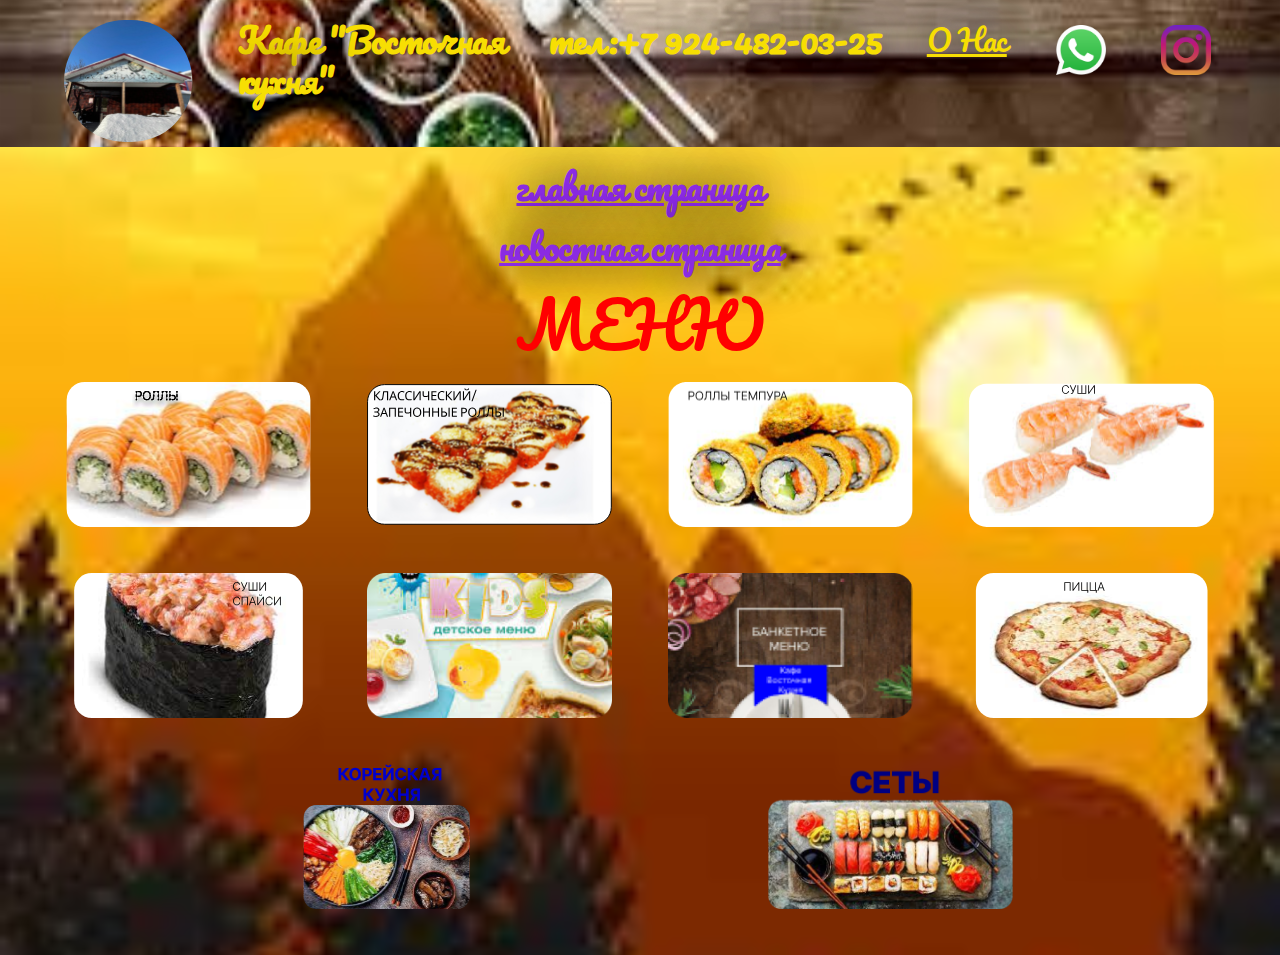
<file: h.html>
<!DOCTYPE html>
<html lang="en">

<head>
    <meta charset="UTF-8" />
    <meta http-equiv="X-UA-Compatible" content="IE=edge" />
    <meta name="viewport" content="width=device-width, initial-scale=1.0" />
    <title> Кафе "Восточная кухня"
    </title>
    <link rel="stylesheet" href="h.css">
    <link rel="preconnect" href="https://fonts.googleapis.com">
    <link rel="preconnect" href="https://fonts.gstatic.com" crossorigin>
    <link href="https://fonts.googleapis.com/css2?family=Pacifico&display=swap" rel="stylesheet">
    <style>
        @import url('https://fonts.googleapis.com/css2?family=Pacifico&display=swap');
    </style>
</head>

<body>
    <header>

        <img src="./img/img3.svg" alt="" />
        <h1>
            Кафе "Восточная
            <br /> кухня"
        </h1>

        <h2>тел:+7 924-482-03-25</h2>
        <a style="list-style: none; color: rgb(247, 222, 3);font-size: 30px;font-weight: 500;font-family: 'Pacifico', cursive;" href="./page11.html">О Нас</a>
        <a href="https://wa.me/79244820325/"><img style="margin: 5px; width: 50px;height: 50px; " src="./img/wa.png" alt=""></a>
        <a href="https://www.instagram.com/kafevostochnaiakukhniaiturup/?next=%2F/"><img style="margin: 5px; width: 50px;height: 50px;" src="./img/in.png" alt=""></a>
    </header>
    <aside>
        <h2 style="text-align: center;"><a style="color: blueviolet;" href="home.html">главная страница</a></h2>
        <h2 style="text-align: center;margin-top: 20px;"><a style="color: blueviolet;" href="https://sites.google.com/emektep.info/kafe-111/%D0%B3%D0%BB%D0%B0%D0%B2%D0%BD%D0%B0%D1%8F-%D1%81%D1%82%D1%80%D0%B0%D0%BD%D0%B8%D1%86%D0%B0">новостная страница</a></h2>
        <h1>Меню</h1>
        <div id="div">
            <a href="./page1.html"><img src="./img/img7.svg" alt=""><span class="image-1"></span></img>
            </a>
            <a href="./page6.html"><img src="./img/img6.svg" alt=""><span class="image-2"></span></img>
            </a>
            <a href="./page2.html"><img src="./img/img5.png" alt=""><span class="image-3"></span></img>
            </a>
            <a href="./page3.html"><img src="./img/img12.svg" alt=""><span class="image-4"></span></img>
            </a>
            <a href="./page4.html"><img src="./img/green.svg" alt=""><span class="image-5"></span></img>
            </a>

            <a href="./page9.html"><img src="./page9/1.png" alt=""><span class="image-7"></span></img>
            </a>
            <a href="./page10.html"><img src="./page10/1.png" alt=""><span class="image-7"></span></img>
            </a>
            <a href="./page7.html"><img src="./img/img10.svg" alt=""><span class="image-8"></span></img>
                <a href="./page8.html"><img src="./img/img999.svg" alt=""><span class="image-6"></span></img>
                </a>
                <a href="./page5.html"><img src="./img/Group 62.png" alt=""><span class="image-7"></span></img>
                </a>


        </div>

    </aside>




</body>

</html>
</file>
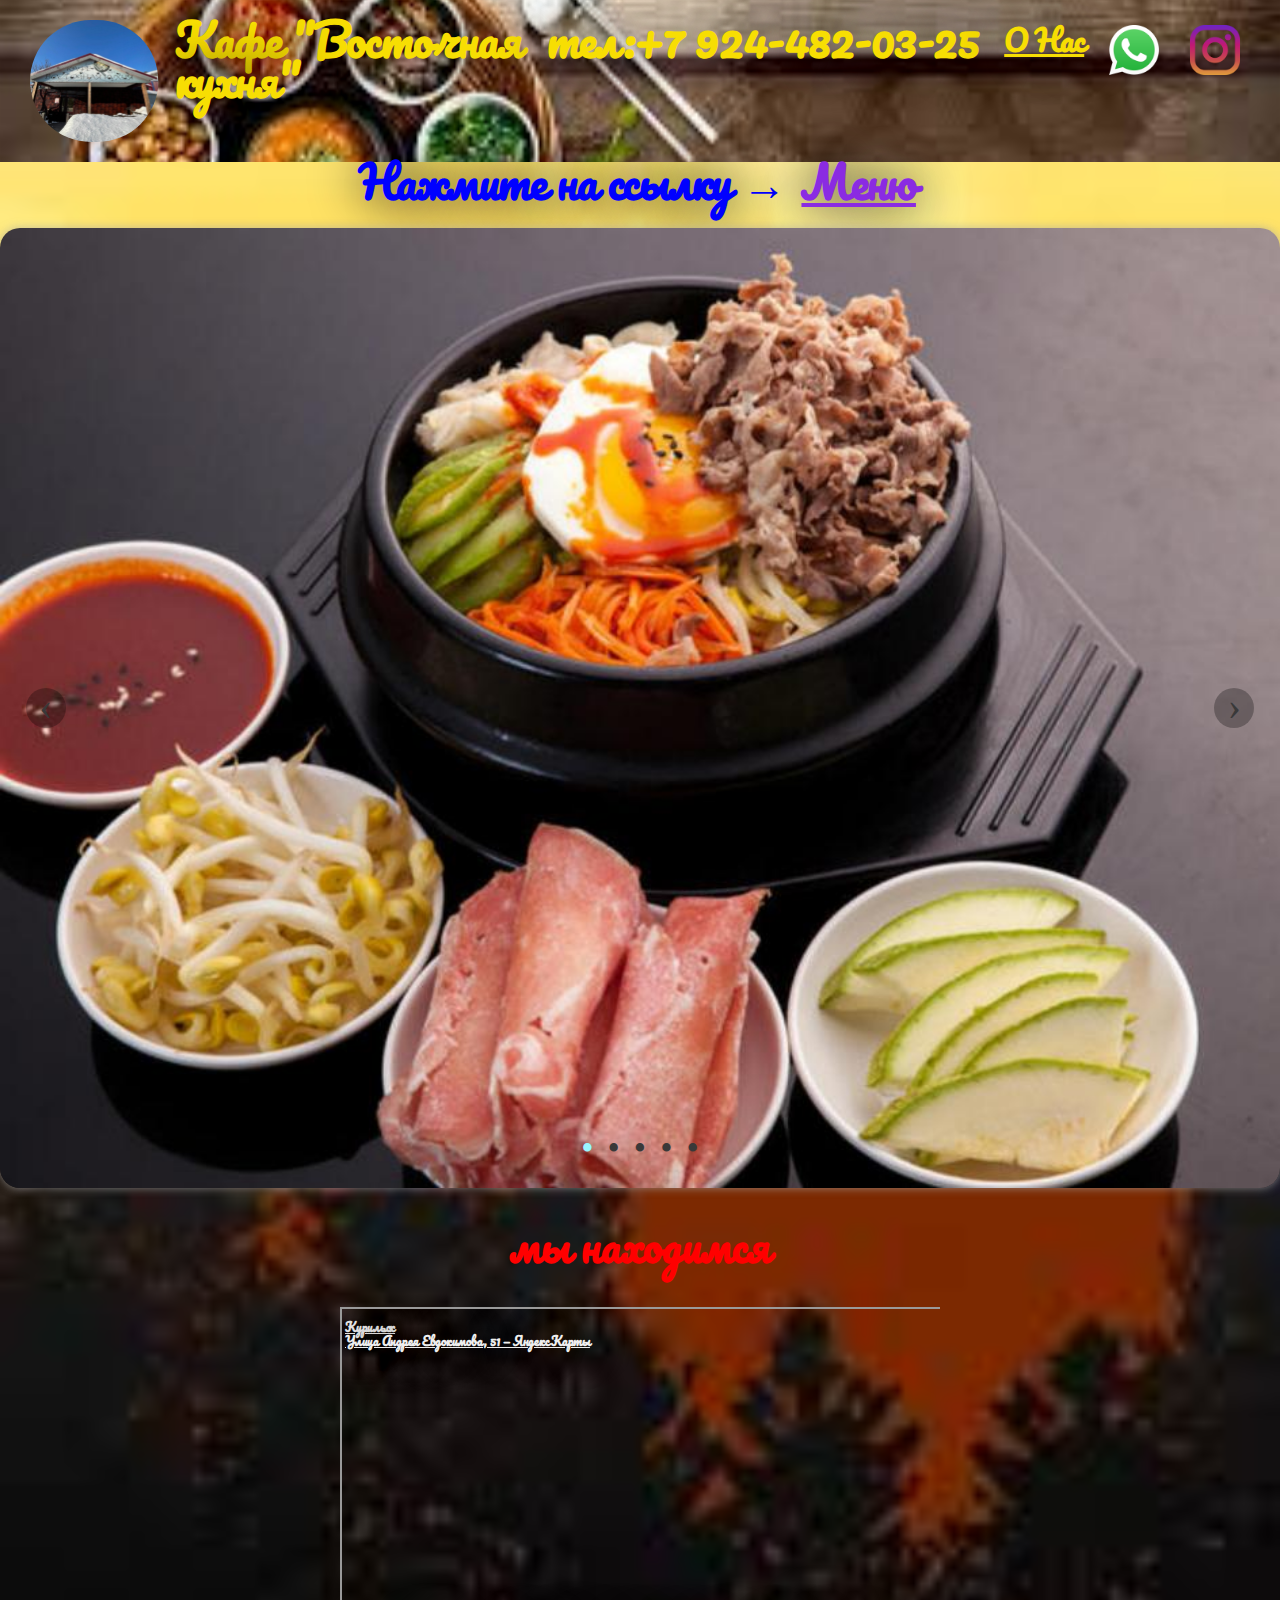
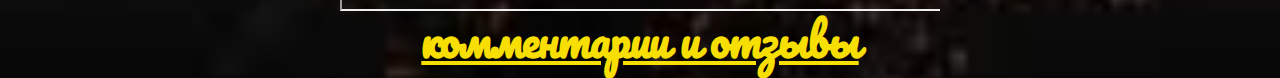
<file: home.html>
<!DOCTYPE html>







<html lang="en">

<head>
    <meta charset="UTF-8" />
    <title> Кафе "Восточная кухня"
    </title>
    <link rel="stylesheet" href="style.css" />
    <style>
        @import url('https://fonts.googleapis.com/css2?family=Pacifico&display=swap');
    </style>
    <link rel="stylesheet" href="https://maxcdn.bootstrapcdn.com/font-awesome/4.5.0/css/font-awesome.min.css" />
</head>

<body>
    <header>
        <img src="./img/img3.svg" alt="" />
        <h1>
            Кафе "Восточная
            <br /> кухня"
        </h1>

        <h2 style="margin: 0 10px;">тел:+7 924-482-03-25</h2>
        <a style="
          list-style: none;
          color: rgb(247, 222, 3);
          font-size: 30px;
          font-weight: 600;
          font-family: 'Pacifico', cursive;
        " href="./page11.html">О Нас</a
      >
      <a href="https://wa.me/79244820325/"
        ><img
          style="margin: 5px; width: 50px; height: 50px"
          src="./img/wa.png"
          alt=""
      /></a>
        <a href="https://www.instagram.com/kafevostochnaiakukhniaiturup/?next=%2F/"><img style="margin: 5px; width: 50px; height: 50px" src="./img/in.png" alt="" /></a>
    </header>

    <h2 style="text-align: center; color: blue;">Нажмите на ссылку → <a style="color: blueviolet;" href="./h.html">Меню</a></h2>
    <div class="adapevnosug">

        <div class="adapevnosug-edsa">

            <input class="adapevnosug-nasav" type="radio" id="adapevnosug-1" name="adapevnosug" aria-hidden="true" hidden="" checked="checked">
            <div class="adapevnosug-kolas">
                <img src="./р/1.jpg">

            </div>
            <input class="adapevnosug-nasav" type="radio" id="adapevnosug-2" name="adapevnosug" aria-hidden="true" hidden="">
            <div class="adapevnosug-kolas">
                <img src="./р/2.jpg">
            </div>
            <input class="adapevnosug-nasav" type="radio" id="adapevnosug-3" name="adapevnosug" aria-hidden="true" hidden="">
            <div class="adapevnosug-kolas">
                <img src="./р/3.jpg">
            </div><input class="adapevnosug-nasav" type="radio" id="adapevnosug-4" name="adapevnosug" aria-hidden="true" hidden="">
            <div class="adapevnosug-kolas">
                <img src="./р/4.jpg">
            </div>
            <input class="adapevnosug-nasav" type="radio" id="adapevnosug-5" name="adapevnosug" aria-hidden="true" hidden="">
            <div class="adapevnosug-kolas">
                <img src="./р/5.jpg">
            </div>
            <label for="adapevnosug-5" class="vealulu-kadsan prev nedsug-1">‹</label>
            <label for="adapevnosug-4" class="vealulu-kadsan next nedsug-1">›</label>
            <label for="adapevnosug-3" class="vealulu-kadsan prev nedsug-2">‹</label>
            <label for="adapevnosug-2" class="vealulu-kadsan next nedsug-2">›</label>
            <label for="adapevnosug-1" class="vealulu-kadsan prev nedsug-3">‹</label>
            <label for="adapevnosug-1" class="vealulu-kadsan next nedsug-3">›</label>
            <label for="adapevnosug-2" class="vealulu-kadsan prev nedsug-4">‹</label>
            <label for="adapevnosug-3" class="vealulu-kadsan next nedsug-4">›</label>
            <label for="adapevnosug-4" class="vealulu-kadsan prev nedsug-5">‹</label>
            <label for="adapevnosug-1" class="vealulu-kadsan next nedsug-5">›</label>
            <ol class="esamon-getusa">
                <li>
                    <label for="adapevnosug-1" class="adapevnosug-bullet">•</label>
                </li>
                <li>
                    <label for="adapevnosug-2" class="adapevnosug-bullet">•</label>
                </li>
                <li>
                    <label for="adapevnosug-3" class="adapevnosug-bullet">•</label>
                </li>
                <li>
                    <label for="adapevnosug-4" class="adapevnosug-bullet">•</label>
                </li>
                <li>
                    <label for="adapevnosug-5" class="adapevnosug-bullet">•</label>
                </li>
            </ol>
        </div>
    </div>
    <footer>
        <h1 style="    font-family: 'Pacifico', cursive;">мы находимся</h1>
        <div id="di">
            <div style="position: relative; overflow: hidden">
                <a href="https://yandex.ru/maps/11446/kurilsk/?utm_medium=mapframe&utm_source=maps" style="color: #eee; font-size: 12px; position: absolute; top: 0px">Курильск</a><a href="https://yandex.ru/maps/11446/kurilsk/house/ulitsa_andreya_yevdokimova_51/ZU0BaA9oS0wHVEJuZmJzc3tgYQk=/?ll=147.883597%2C45.226857&utm_medium=mapframe&utm_source=maps&z=18.8"
                    style="color: #eee; font-size: 12px; position: absolute; top: 14px">Улица Андрея Евдокимова, 51 —
                Яндекс Карты</a><iframe src="https://yandex.ru/map-widget/v1/?ll=147.883597%2C45.226857&mode=whatshere&whatshere%5Bpoint%5D=147.882901%2C45.227329&whatshere%5Bzoom%5D=17&z=18.8" width="600" height="300" frameborder="1" allowfullscreen="true"
                    style="position: relative"></iframe>
            </div>
        </div>
    </footer>
    <main style="text-align: center;">
        <div><a href="./page12.html">комментарии и отзывы</a></div>
    </main>

</body>

</html>
</file>
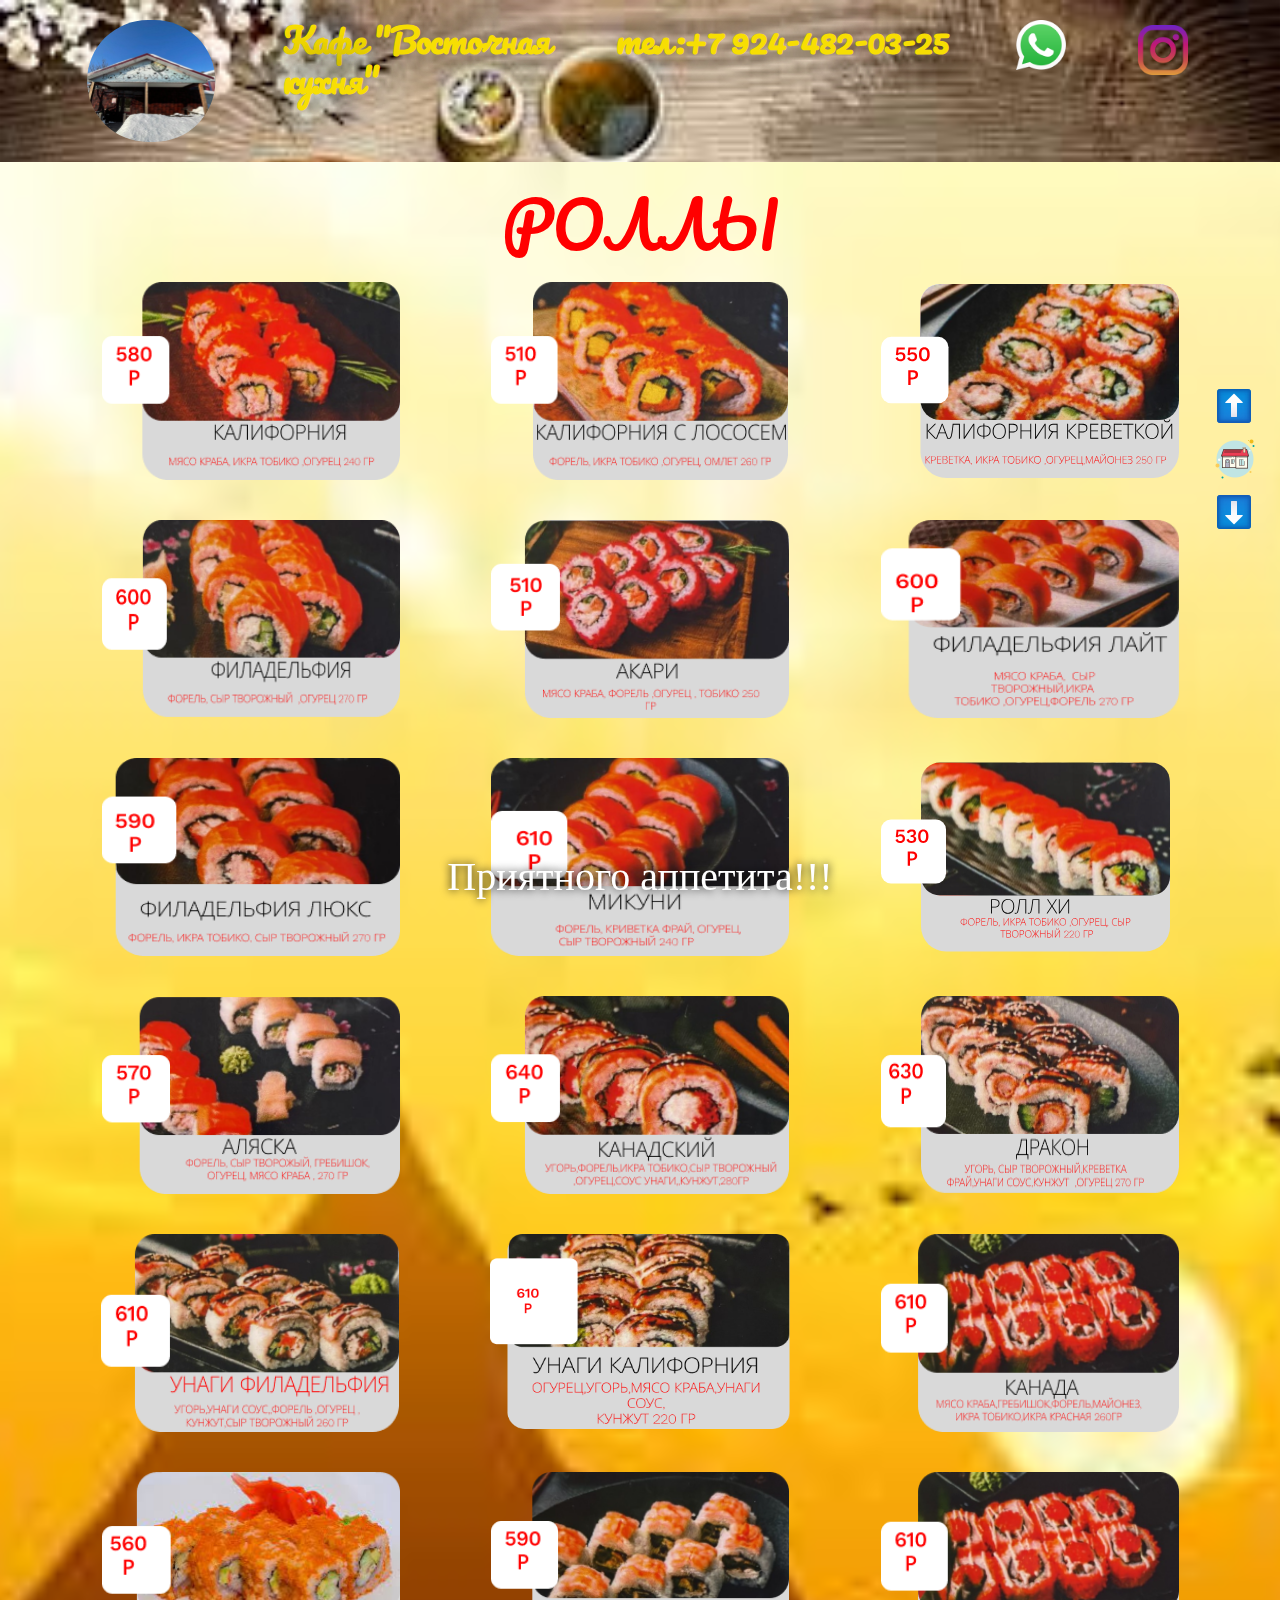
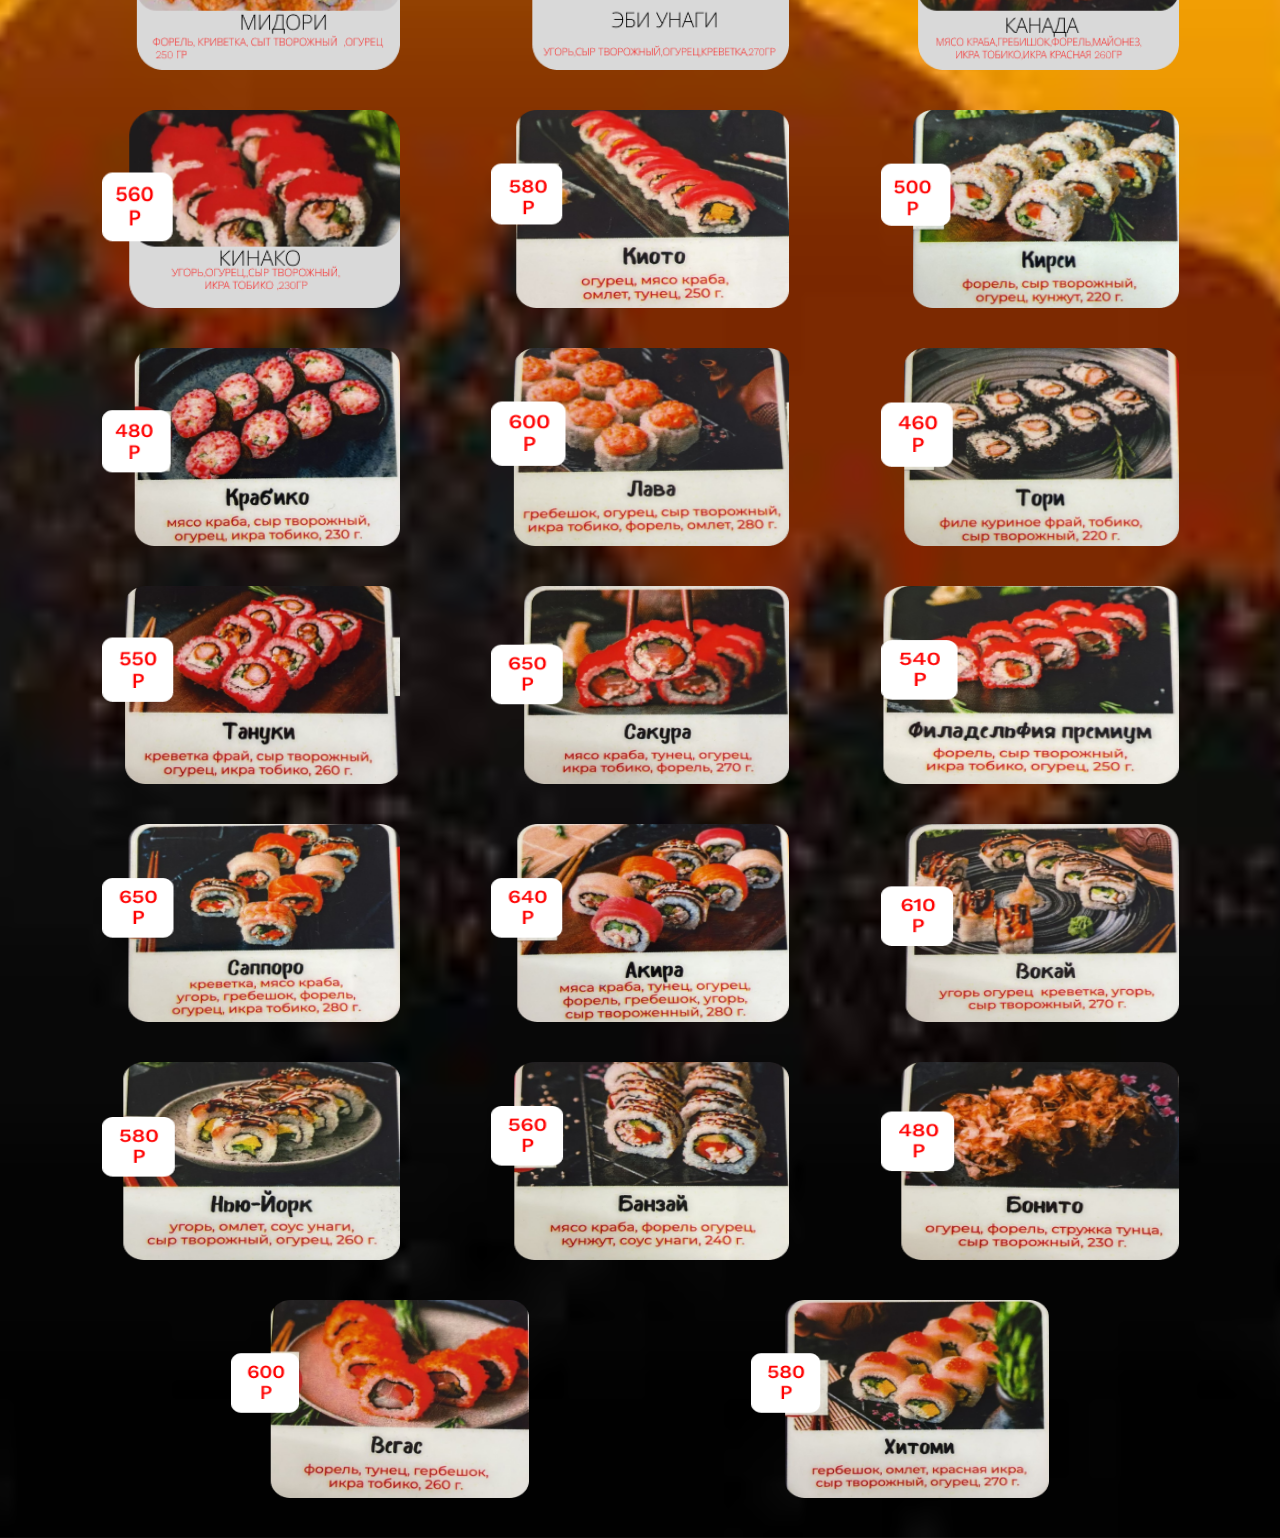
<file: page1.html>
<!DOCTYPE html>
<html lang="en">

<head>
    <meta charset="UTF-8" />
    <meta http-equiv="X-UA-Compatible" content="IE=edge" />
    <meta name="viewport" content="width=device-width, initial-scale=1.0" />
    <title> Кафе "Восточная кухня"
    </title>
    <link rel="stylesheet" href="page1.css" />

    <style>
        @import url('https://fonts.googleapis.com/css2?family=Pacifico&display=swap');
    </style>
</head>

<body>
    <header>
        <img src="./img/img3.svg" alt="" />
        <h1>
            Кафе "Восточная
            <br /> кухня"
        </h1>

        <h2>тел:+7 924-482-03-25</h2>
        <a href="https://wa.me/79244820325/"><img style="width: 50px;height: 50px; " src="./img/wa.png" alt=""></a>
        <a href="https://www.instagram.com/kafevostochnaiakukhniaiturup/?next=%2F/"><img style="margin: 5px; width: 50px;height: 50px;" src="./img/in.png" alt=""></a>

    </header>
    <div class="tol">
        <div>
            <a href="#up"><img src="./page1/up.png" alt="" /></a>
        </div>
        <div>
            <a href="./h.html"><img src="./page1/home.png" alt="" /></a>
        </div>
        <div>
            <a href="#da"><img src="./page1/da.png" alt="" /></a>
        </div>
    </div>
    <aside>
        <h1 id="up">Роллы</h1>
        <div id="div1" class="page1">
            <img src="./page1/Group 16 (1).png" alt="" />
            <img src="./page1/Group 17 (1).png" alt="" /><img src="./page1/1.svg" alt="" /><img src="./page1/Group 19 (1).png" alt="" /><img src="./page1/99.png" alt="" /><img src="./page2/91.png
            " alt="" /><img src="./page1/Group 22.png" alt="" />
            <img src="./page1/222.png" alt="" /><img src="./page1/Group 25.svg" alt="" />
            <img src="./page1/Group 26.png" alt="" /><img src="./page1/Group 27.png" alt="" /><img src="./page1/Group 28.png" alt="" /><img src="./page1/Group 30.png" alt="" /><img style="width: 300px;height: 195px;" src="./page1/ii.png" alt="" />
            <img src="./page1/Group 32.png" alt="" /><img src="./page1/Group 33.png" alt="" /><img src="./page1/Group 34.png" alt="" /><img src="./page1/Group 35.png" alt="" /><img src="./page1/Group 3333.png" alt="" /><img src="./page1/Group 14.png"
                alt="" />
            <img src="./page1/Group 13.png" alt="" />
            <img src="./page1/Group 12.png" alt="" /><img src="./page1/Group 11.png" alt="" /><img src="./page1/Group 10.png" alt="" /><img src="./page1/Group 9.png" alt="" /><img src="./page1/Group 8.png" alt="" /><img src="./page1/Group 6.png" alt=""
            />
            <img src="./page1/Group 5.png" alt="" /><img src="./page1/Group 4.png" alt="" /><img src="./page1/Group 3.png" alt="" />
            <img src="./page1/Group 2.png" alt="" /><img src="./page1/Group 1.png" alt="" /><img src="./page1/Group 01.png" alt="" />
            <img src="./page1/Group 02.png" alt="" /><img id="da" src="./page1/Group 03.png" alt="" />
        </div>
        <h3 style="
        text-align: center;
        font-size: 40px;
        font-family: Georgia, 'Times New Roman', Times, serif;
        font-weight: 500;
        text-shadow: 0 0 10px black;
        color: #fff;
        position: fixed;
        bottom: 0;
        width: 100%;
left: 0;      ">
            Приятного аппетита!!!
        </h3>
    </aside>
</body>

</html>
</file>
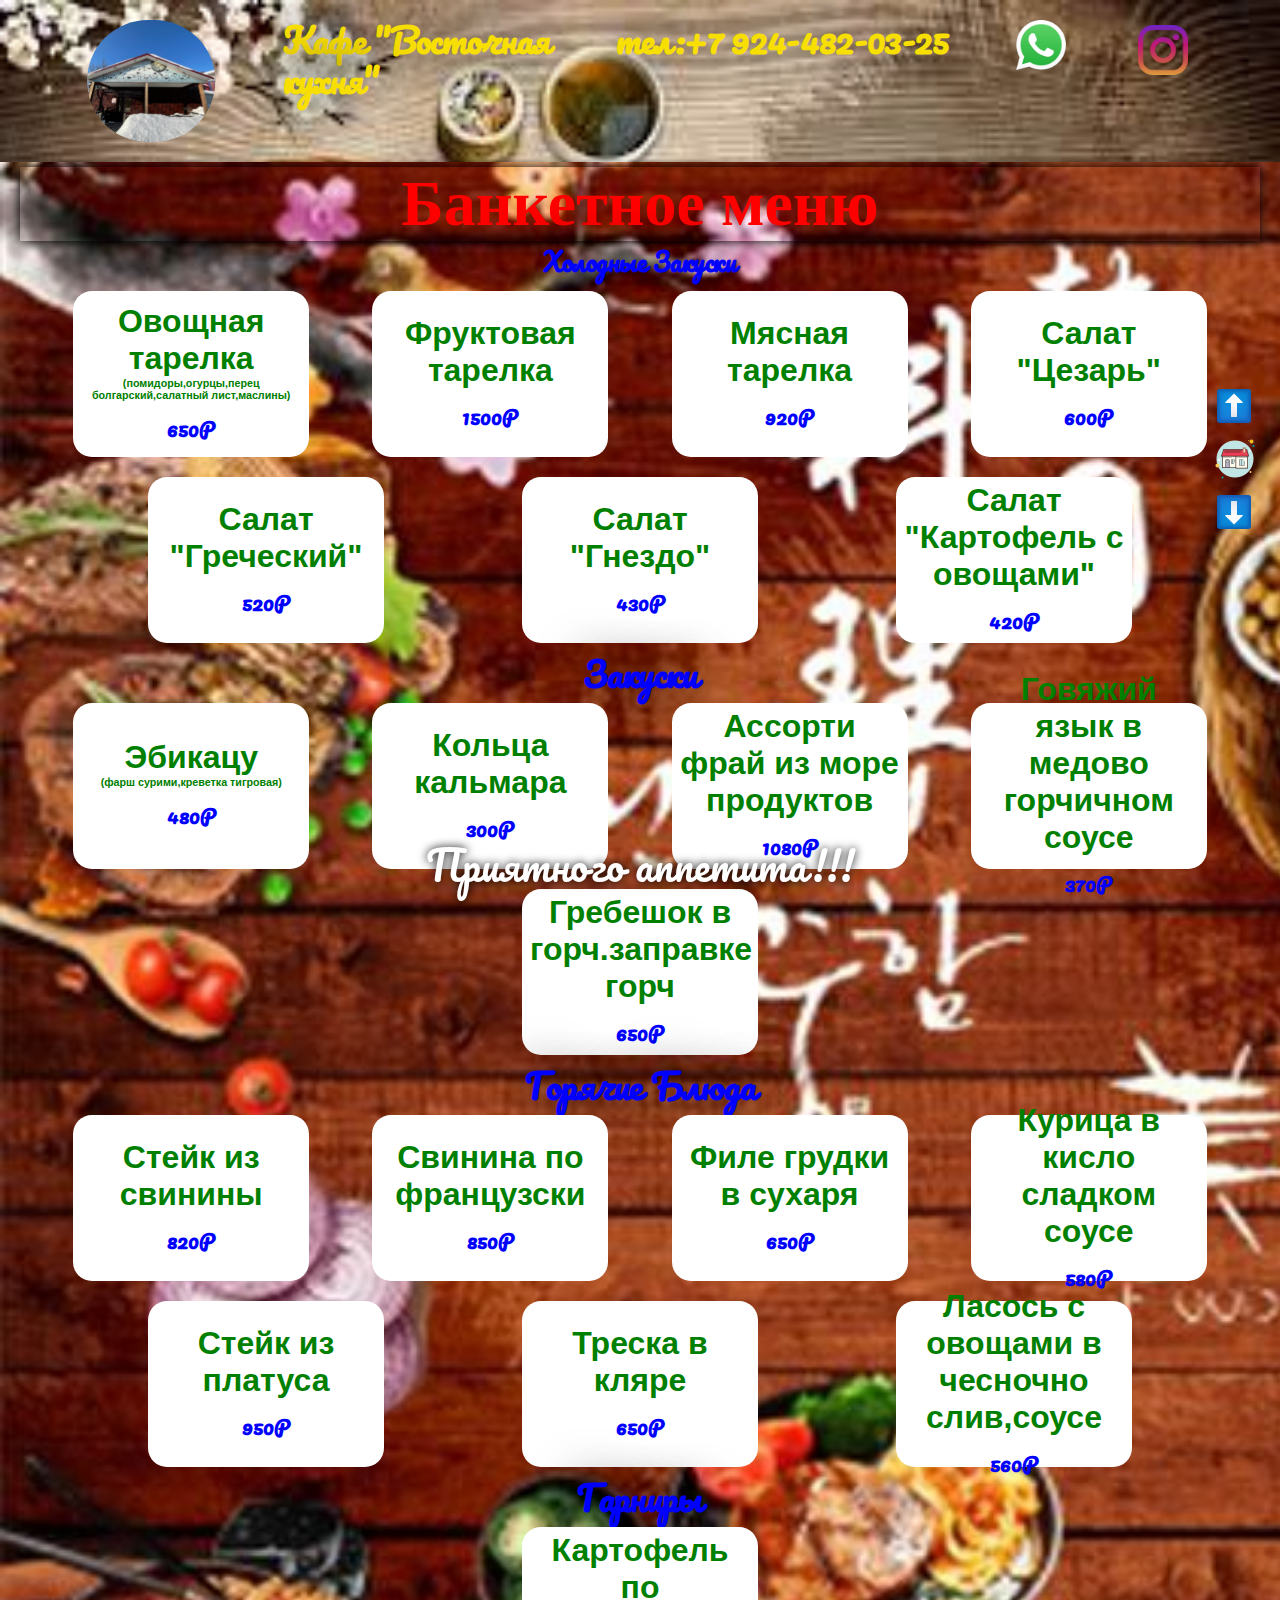
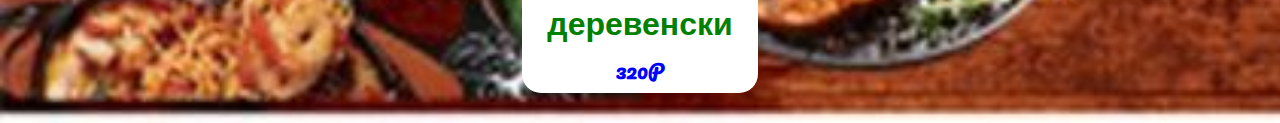
<file: page10.html>
<!DOCTYPE html>
<html lang="en">

<head>
    <meta charset="UTF-8" />
    <meta http-equiv="X-UA-Compatible" content="IE=edge" />
    <meta name="viewport" content="width=device-width, initial-scale=1.0" />
    <title> Кафе "Восточная кухня"
    </title>
    <link rel="stylesheet" href="page10.css" />

    <style>
        @import url('https://fonts.googleapis.com/css2?family=Pacifico&display=swap');
    </style>
</head>

<body>
    <header>
        <img src="./img/img3.svg" alt="" />
        <h1>
            Кафе "Восточная
            <br /> кухня"
        </h1>

        <h2>тел:+7 924-482-03-25</h2>
        <a href="https://wa.me/79244820325/"><img style="width: 50px;height: 50px; " src="./img/wa.png" alt=""></a>
        <a href="https://www.instagram.com/kafevostochnaiakukhniaiturup/?next=%2F/"><img style="margin: 5px; width: 50px;height: 50px;" src="./img/in.png" alt=""></a>

    </header>
    <div class="tol">
        <div>
            <a href="#up"><img src="./page1/up.png" alt="" /></a>
        </div>
        <div>
            <a href="./h.html"><img src="./page1/home.png" alt="" /></a>
        </div>
        <div>
            <a href="#da"><img src="./page1/da.png" alt="" /></a>
        </div>
    </div>
    <aside>
        <h1 id="up">Банкетное меню</h1>
        <h2 style="
          color: blue;
          text-align: center;
          font-weight: 700;
          font-size: 25px;
          font-family: 'Pacifico', cursive;
        ">
            Холодные Закуски
        </h2>
        <div id="div1" class="page1">
            <div class="list">
                <h1>Овощная тарелка</h1>
                <h6>(помидоры,огурцы,перец болгарский,салатный лист,маслины)</h6>

                <p>650Р</p>
            </div>
            <div class="list">
                <h1>Фруктовая тарелка</h1>
                <p>1500Р</p>
            </div>
            <div class="list">
                <h1>Мясная тарелка</h1>
                <p>920Р</p>
            </div>
            <div class="list">
                <h1>Салат "Цезарь"</h1>
                <p>600Р</p>
            </div>
            <div class="list">
                <h1>Салат "Греческий"</h1>
                <p>520Р</p>
            </div>
            <div class="list">
                <h1>Салат "Гнездо"</h1>
                <p>430Р</p>
            </div>
            <div class="list">
                <h1>Салат "Картофель с овощами"</h1>
                <p>420Р</p>
            </div>
        </div>

        <h2 style="
          text-align: center;
          color: blue;
          font-weight: 700;
          font-size: 35px;
          font-family: 'Pacifico', cursive;
        ">
            Закуски
        </h2>
        <div style="display: flex; justify-content: space-evenly; flex-wrap: wrap">
            <div class="list">
                <h1>Эбикацу</h1>
                <h6>(фарш сурими,креветка тигровая)</h6>
                <p>480Р</p>
            </div>
            <div class="list">
                <h1>Кольца кальмара</h1>
                <p>300Р</p>
            </div>
            <div class="list">
                <h1>Ассорти фрай из море продуктов</h1>
                <p>1080Р</p>
            </div>

            <div class="list">
                <h1>Говяжий язык в медово горчичном соусе</h1>
                <p>370Р</p>
            </div>
            <div class="list">
                <h1>Гребешок в горч.заправке горч</h1>
                <p>650Р</p>
            </div>
        </div>

        <h2 style="
          text-align: center;
          color: blue;
          font-weight: 700;
          font-size: 35px;
          font-family: 'Pacifico', cursive;
        ">
            Горячие Блюда
        </h2>
        <div style="display: flex; justify-content: space-evenly; flex-wrap: wrap">
            <div class="list">
                <h1>Стейк из свинины</h1>
                <p>820Р</p>
            </div>
            <div class="list">
                <h1>Свинина по французски</h1>
                <p>850Р</p>
            </div>
            <div class="list">
                <h1>Филе грудки в сухаря</h1>
                <p>650Р</p>
            </div>
            <div class="list">
                <h1>Курица в кисло сладком соусе</h1>
                <p>580Р</p>
            </div>
            <div class="list">
                <h1>Стейк из платуса</h1>
                <p>950Р</p>
            </div>
            <div class="list">
                <h1>Треска в кляре</h1>
                <p>650Р</p>
            </div>
            <div class="list">
                <h1>Ласось с овощами в чесночно слив,соусе</h1>
                <p>560Р</p>
            </div>
        </div>

        <h2 style="
          color: blue;
          text-align: center;
          font-weight: 700;
          font-size: 35px;
          font-family: 'Pacifico', cursive;
        ">
            Гарниры
        </h2>
        <div style="display: flex; justify-content: space-evenly; flex-wrap: wrap">
            <div id="da" class="list">
                <h1>Картофель по деревенски</h1>
                <p>320Р</p>
            </div>
        </div>
        <h3 style="
        text-align: center;
        font-size: 40px;
        font-family: 'Pacifico', cursive;
        font-weight: 500;
        text-shadow: 0 0 10px black;
        color: #fff;
        position: fixed;
        bottom: 0;
        width: 100%;
left: 0;      ">
            Приятного аппетита!!!
        </h3>
    </aside>
</body>

</html>
</file>
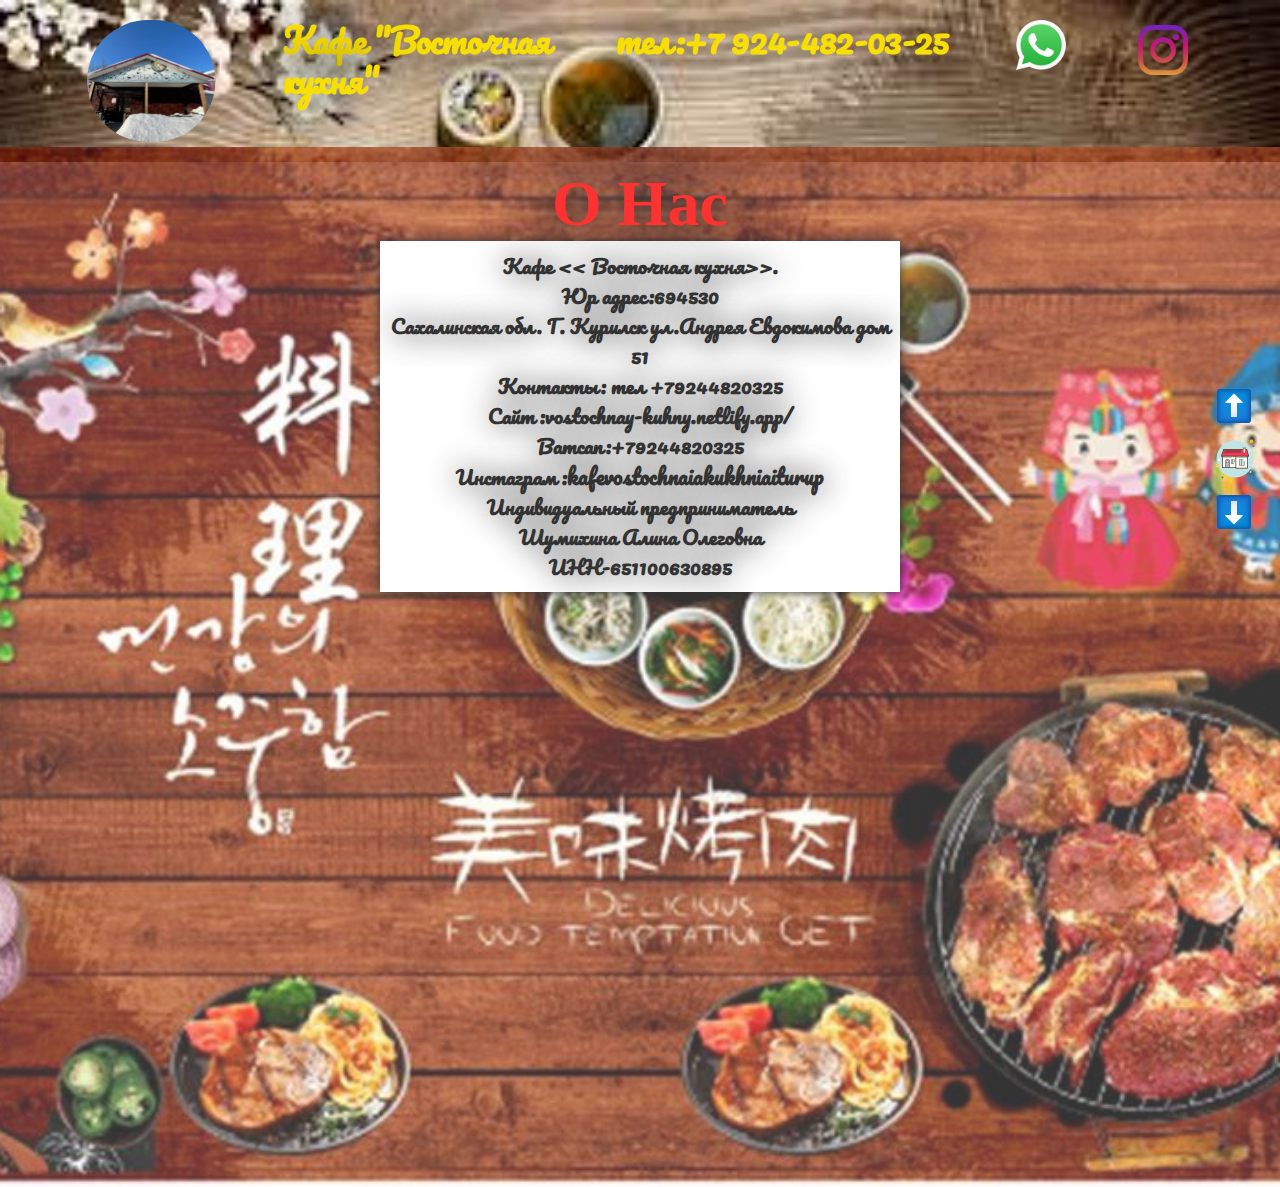
<file: page11.html>
<!DOCTYPE html>
<html lang="en">

<head>
    <meta charset="UTF-8" />
    <meta http-equiv="X-UA-Compatible" content="IE=edge" />
    <meta name="viewport" content="width=device-width, initial-scale=1.0" />
    <title> Кафе "Восточная кухня"
    </title>
    <link rel="stylesheet" href="page11.css" />

    <style>
        @import url('https://fonts.googleapis.com/css2?family=Pacifico&display=swap');
    </style>
</head>

<body>
    <header>
        <img src="./img/img3.svg" alt="" />
        <h1>
            Кафе "Восточная
            <br /> кухня"
        </h1>

        <h2>тел:+7 924-482-03-25</h2>
        <a href="https://wa.me/79244820325/"><img style="width: 50px; height: 50px" src="./img/wa.png" alt="" /></a>
        <a href="https://www.instagram.com/kafevostochnaiakukhniaiturup/?next=%2F/"><img style="margin: 5px; width: 50px; height: 50px" src="./img/in.png" alt="" /></a>
    </header>
    <div class="tol">
        <div>
            <a href="#up"><img src="./page1/up.png" alt="" /></a>
        </div>
        <div>
            <a href="./h.html"><img src="./page1/home.png" alt="" /></a>
        </div>
        <div>
            <a href="#da"><img src="./page1/da.png" alt="" /></a>
        </div>
    </div>
    <aside>
        <h1 id="up">О Нас</h1>
        <p id="da" style="
        margin: 0 auto;
        padding: 10px;
        max-width: 500px;
        text-shadow: 0 0  30px black;
          text-align: center;
          font-size: 20px;
          background-color: #fff;
          font-family: 'Pacifico', cursive;
          box-shadow: 0 0 10px black;
          font-weight: 800;
          color: #000;
          line-height: 30px;
        ">
            Кафе
            << Восточная кухня>>. <br />Юр адрес:694530 <br /> Сахалинская обл. Г. Курилск ул.Андрея Евдокимова дом 51 <br /> Контакты: тел +79244820325 <br />Сайт :vostochnay-kuhny.netlify.app/<br />Ватсап:+79244820325<br />Инстаграм :<label style="font-size: 1.3rem;">kafevostochnaiakukhniaiturup</label><br>                Индивидуальный предприниматель<br> Шумихина Алина Олеговна <br> ИНН-651100630895</p>
    </aside>
</body>


</html>
</file>
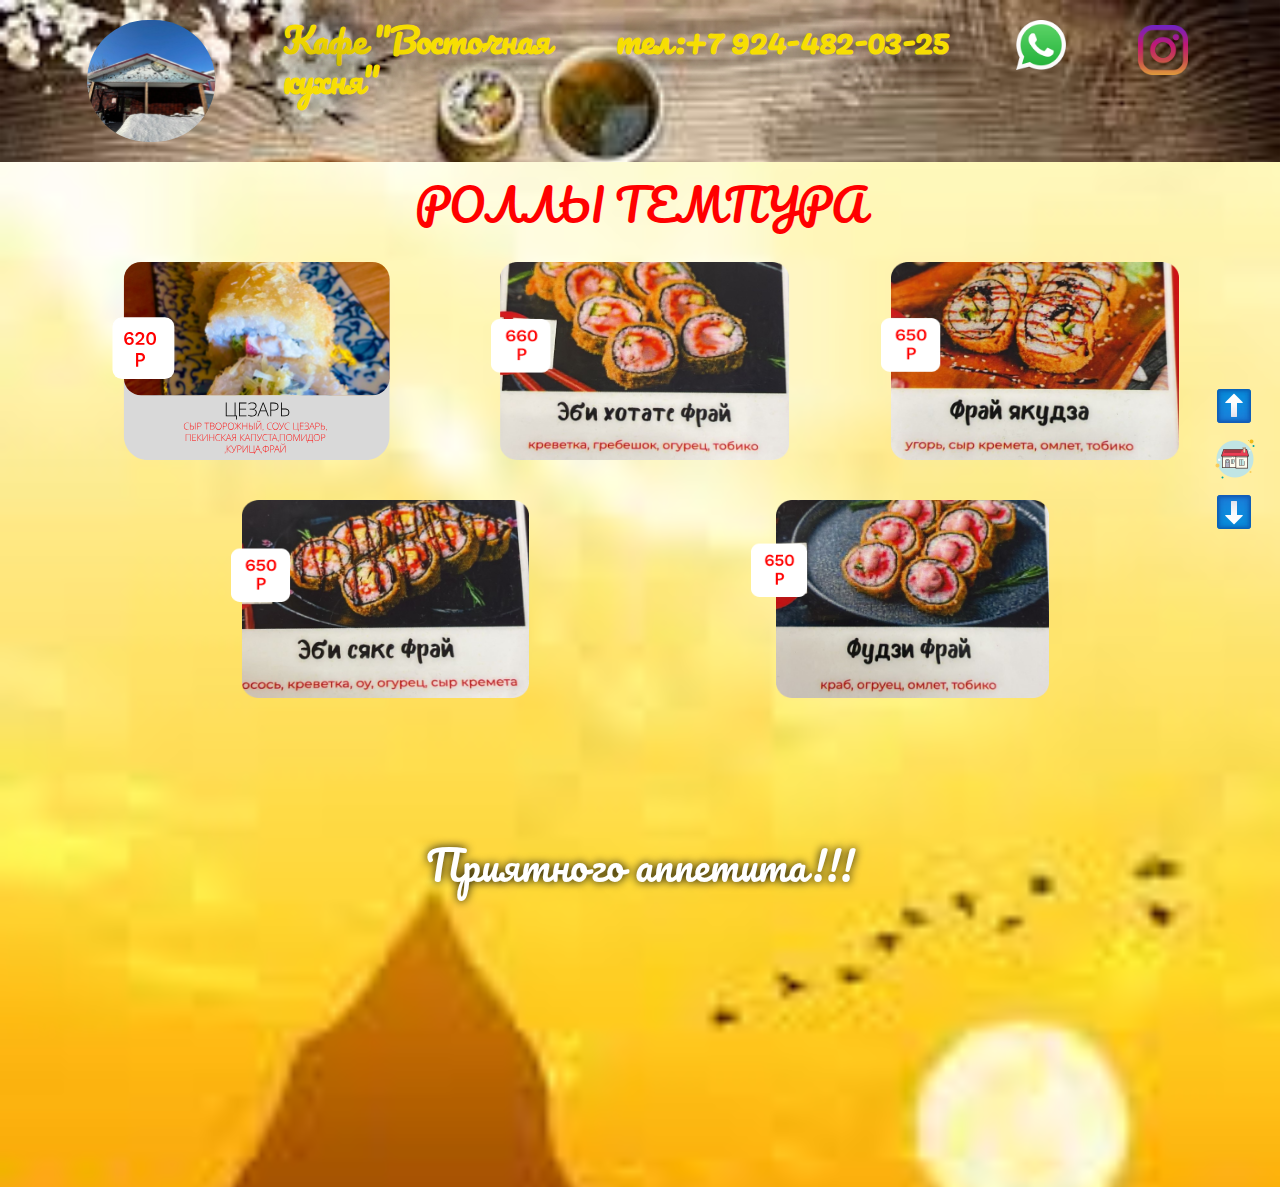
<file: page2.html>
<!DOCTYPE html>
<html lang="en">

<head>
    <meta charset="UTF-8" />
    <meta http-equiv="X-UA-Compatible" content="IE=edge" />
    <meta name="viewport" content="width=device-width, initial-scale=1.0" />
    <title> Кафе "Восточная кухня"
    </title>
    <link rel="stylesheet" href="page2.css">

    <style>
        @import url('https://fonts.googleapis.com/css2?family=Pacifico&display=swap');
    </style>
</head>

<body>
    <header>

        <img src="./img/img3.svg" alt="" />
        <h1>
            Кафе "Восточная
            <br /> кухня"
        </h1>

        <h2>тел:+7 924-482-03-25</h2>
        <a href="https://wa.me/79244820325/"><img style="width: 50px;height: 50px; " src="./img/wa.png" alt=""></a>
        <a href="https://www.instagram.com/kafevostochnaiakukhniaiturup/?next=%2F/"><img style="margin: 5px; width: 50px;height: 50px;" src="./img/in.png" alt=""></a>

    </header>
    <div class="tol">
        <div>
            <a href="#up"><img src="./page1/up.png" alt=""></a>
        </div>
        <div>
            <a href="./h.html"><img src="./page1/home.png" alt=""></a>
        </div>
        <div>
            <a href="#da"><img src="./page1/da.png" alt=""></a>
        </div>



    </div>
    <aside>
        <h1 id="up">Роллы темпура</h1>
        <div id="div1" class="page1"><img src="./page2/5.svg" alt=""><img src="./page2/1.png" alt=""><img src="./page2/2.png" alt=""><img src="./page2/3.png" alt=""><img id="da" src="./page2/4.png" alt=""></div>
        <h3 style="
        text-align: center;
        font-size: 40px;
        font-family: 'Pacifico', cursive;
        font-weight: 500;
        text-shadow: 0 0 10px black;
        color: #fff;
        position: fixed;
        bottom: 0;
        width: 100%;
left: 0;      ">
            Приятного аппетита!!!
        </h3>
    </aside>




</body>

</html>
</file>
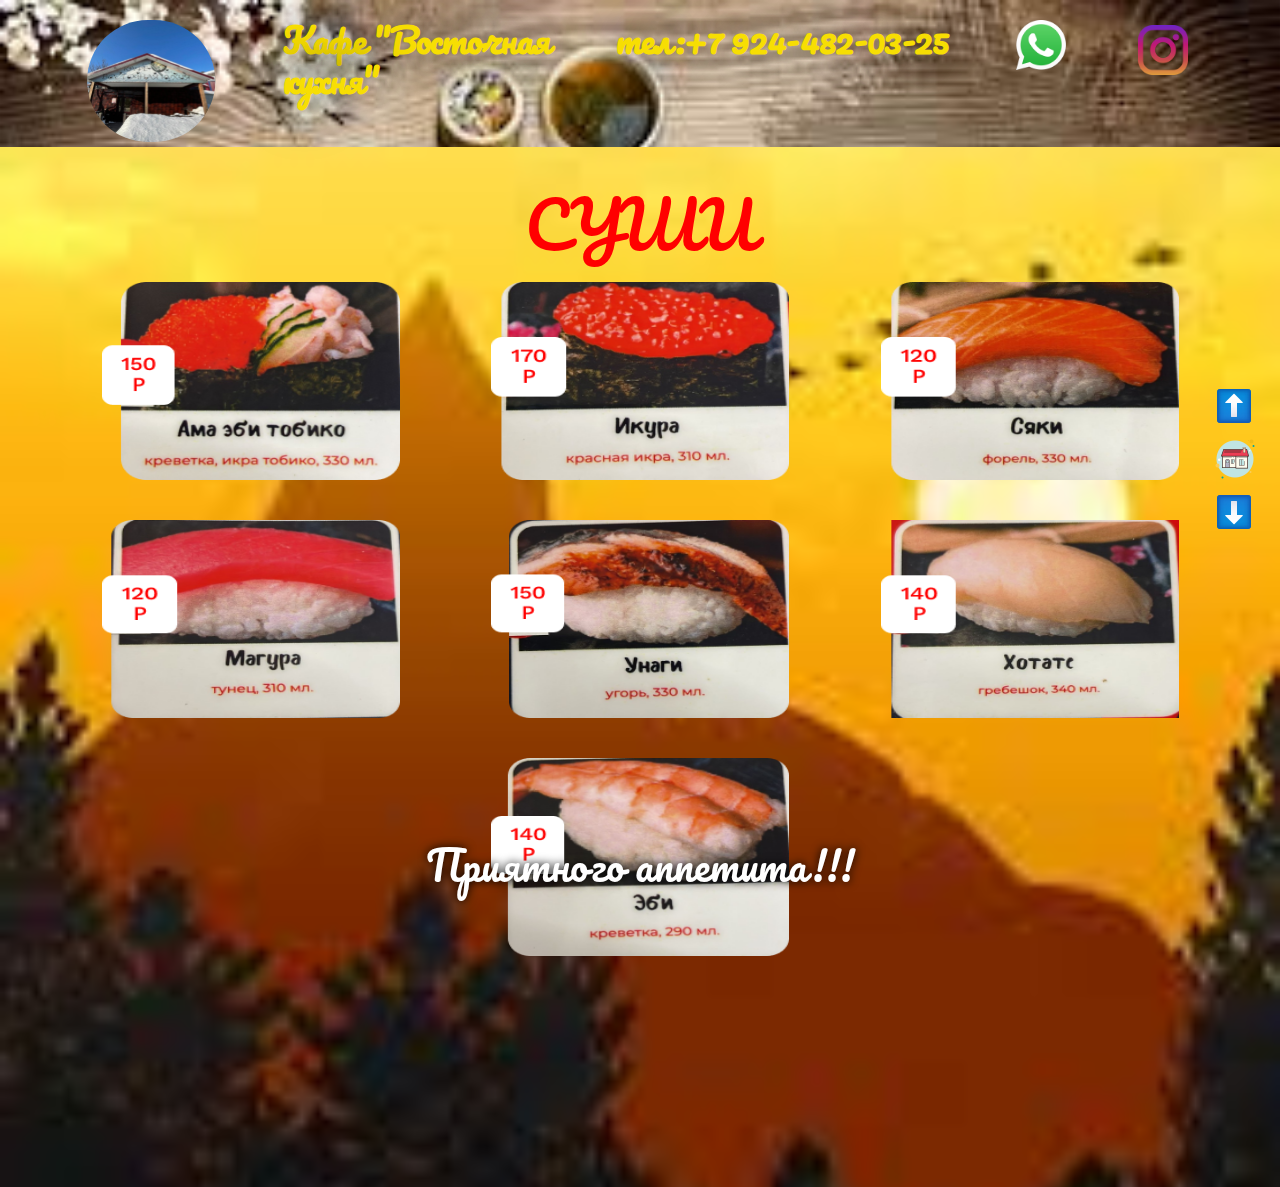
<file: page3.html>
<!DOCTYPE html>
<html lang="en">

<head>
    <meta charset="UTF-8" />
    <meta http-equiv="X-UA-Compatible" content="IE=edge" />
    <meta name="viewport" content="width=device-width, initial-scale=1.0" />
    <title> Кафе "Восточная кухня"
    </title>
    <link rel="stylesheet" href="page3.css">
    <style>
        @import url('https://fonts.googleapis.com/css2?family=Pacifico&display=swap');
    </style>
</head>

<body>
    <header>

        <img src="./img/img3.svg" alt="" />
        <h1>
            Кафе "Восточная
            <br /> кухня"
        </h1>

        <h2>тел:+7 924-482-03-25</h2>
        <a href="https://wa.me/79244820325/"><img style="width: 50px;height: 50px; " src="./img/wa.png" alt=""></a>
        <a href="https://www.instagram.com/kafevostochnaiakukhniaiturup/?next=%2F/"><img style="margin: 5px; width: 50px;height: 50px;" src="./img/in.png" alt=""></a>

    </header>
    <div class="tol">
        <div>
            <a href="#up"><img src="./page1/up.png" alt=""></a>
        </div>
        <div>
            <a href="./h.html"><img src="./page1/home.png" alt=""></a>
        </div>
        <div>
            <a href="#da"><img src="./page1/da.png" alt=""></a>
        </div>



    </div>
    <aside>
        <h1 id="up">суши</h1>
        <div id="div1" class="page1"><img src="./page3/Group 34 (2).png" alt=""><img src="./page3/2.png" alt=""><img src="./page3/3.png" alt=""><img id="da" src="./page3/4.png" alt=""><img src="./page3/5.png" alt=""><img src="./page3/6.png" alt=""><img id="da" src="./page3/7.png"
                alt=""></div>
        <h3 style="
                text-align: center;
                font-size: 40px;
                font-family: 'Pacifico', cursive;
                font-weight: 500;
                text-shadow: 0 0 10px black;
                color: #fff;
                position: fixed;
                bottom: 0;
                width: 100%;
        left: 0;      ">
            Приятного аппетита!!!
        </h3>
    </aside>




</body>

</html>
</file>
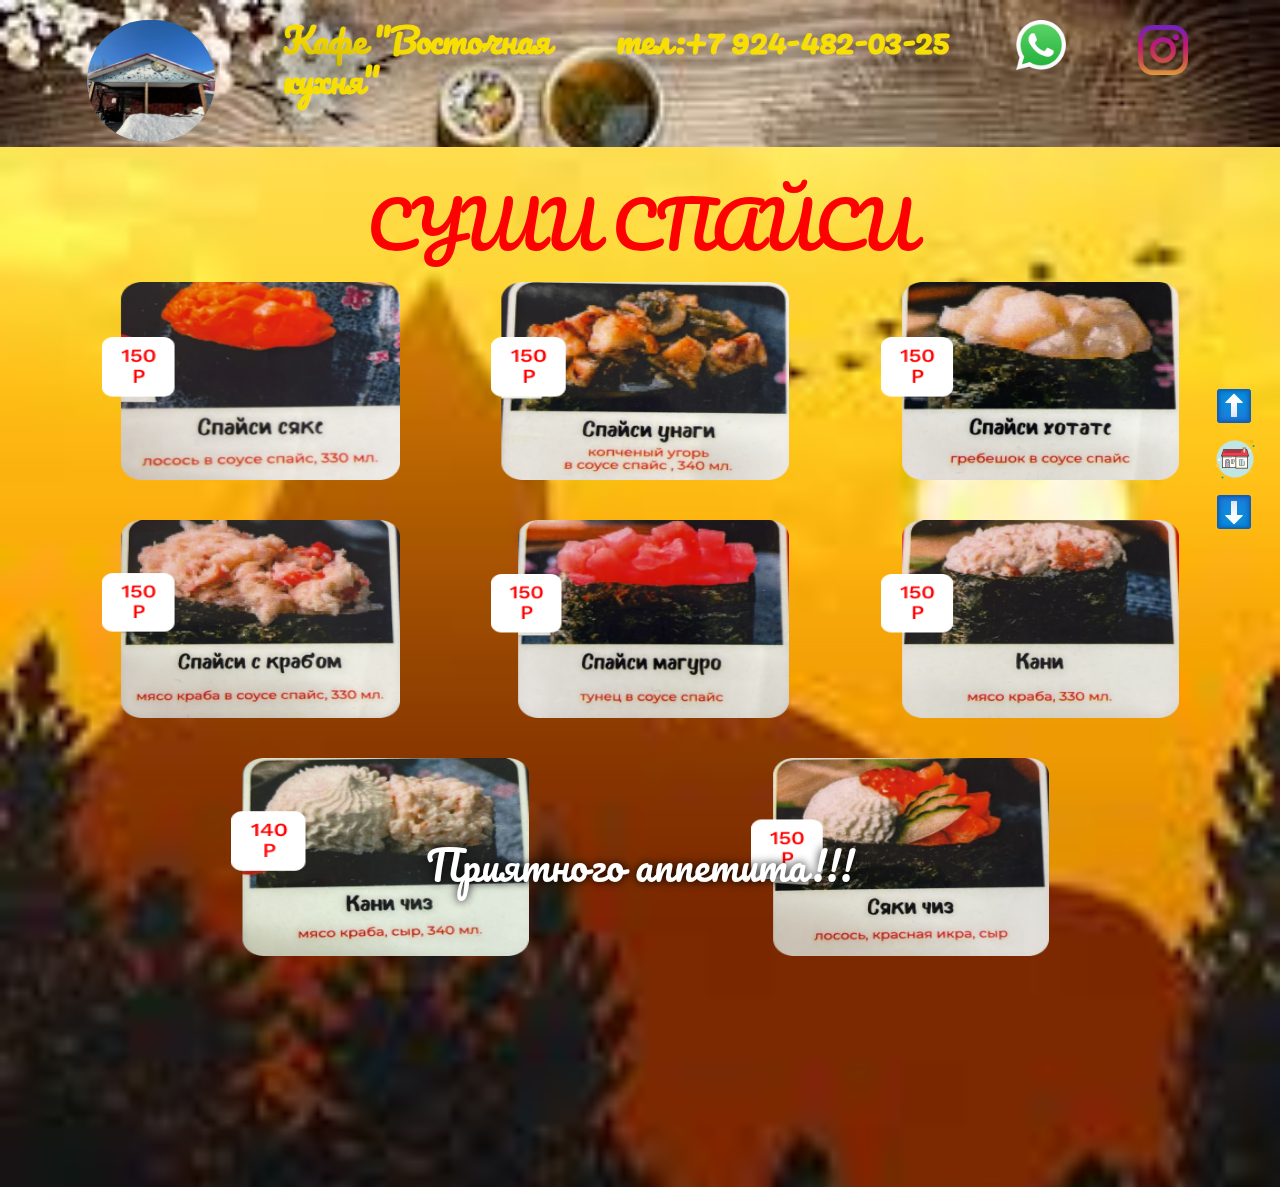
<file: page4.html>
<!DOCTYPE html>
<html lang="en">

<head>
    <meta charset="UTF-8" />
    <meta http-equiv="X-UA-Compatible" content="IE=edge" />
    <meta name="viewport" content="width=device-width, initial-scale=1.0" />
    <title> Кафе "Восточная кухня"
    </title>
    <link rel="stylesheet" href="page4.css">

    <style>
        @import url('https://fonts.googleapis.com/css2?family=Pacifico&display=swap');
    </style>
</head>

<body>
    <header>

        <img src="./img/img3.svg" alt="" />
        <h1>
            Кафе "Восточная
            <br /> кухня"
        </h1>

        <h2>тел:+7 924-482-03-25</h2>
        <a href="https://wa.me/79244820325/"><img style="width: 50px;height: 50px; " src="./img/wa.png" alt=""></a>
        <a href="https://www.instagram.com/kafevostochnaiakukhniaiturup/?next=%2F/"><img style="margin: 5px; width: 50px;height: 50px;" src="./img/in.png" alt=""></a>

    </header>
    <div class="tol">
        <div>
            <a href="#up"><img src="./page1/up.png" alt=""></a>
        </div>
        <div>
            <a href="./h.html"><img src="./page1/home.png" alt=""></a>
        </div>
        <div>
            <a href="#da"><img src="./page1/da.png" alt=""></a>
        </div>



    </div>
    <aside>
        <h1 id="up">суши спайси</h1>
        <div id="div1" class="page1"><img src="./page4/1.png" alt=""><img src="./page4/2.png" alt=""><img src="./page4/3.png" alt=""><img src="./page4/4.png" alt=""><img src="./page4/5.png" alt=""><img src="./page4/6.png" alt=""><img src="./page4/7.png" alt=""><img id="da" src="./page4/8.png"
                alt=""></div>
        <h3 style="
                text-align: center;
                font-size: 40px;
                font-family: 'Pacifico', cursive;
                font-weight: 500;
                text-shadow: 0 0 10px black;
                color: #fff;
                position: fixed;
                bottom: 0;
                width: 100%;
        left: 0;      ">
            Приятного аппетита!!!
        </h3>
    </aside>




</body>

</html>
</file>
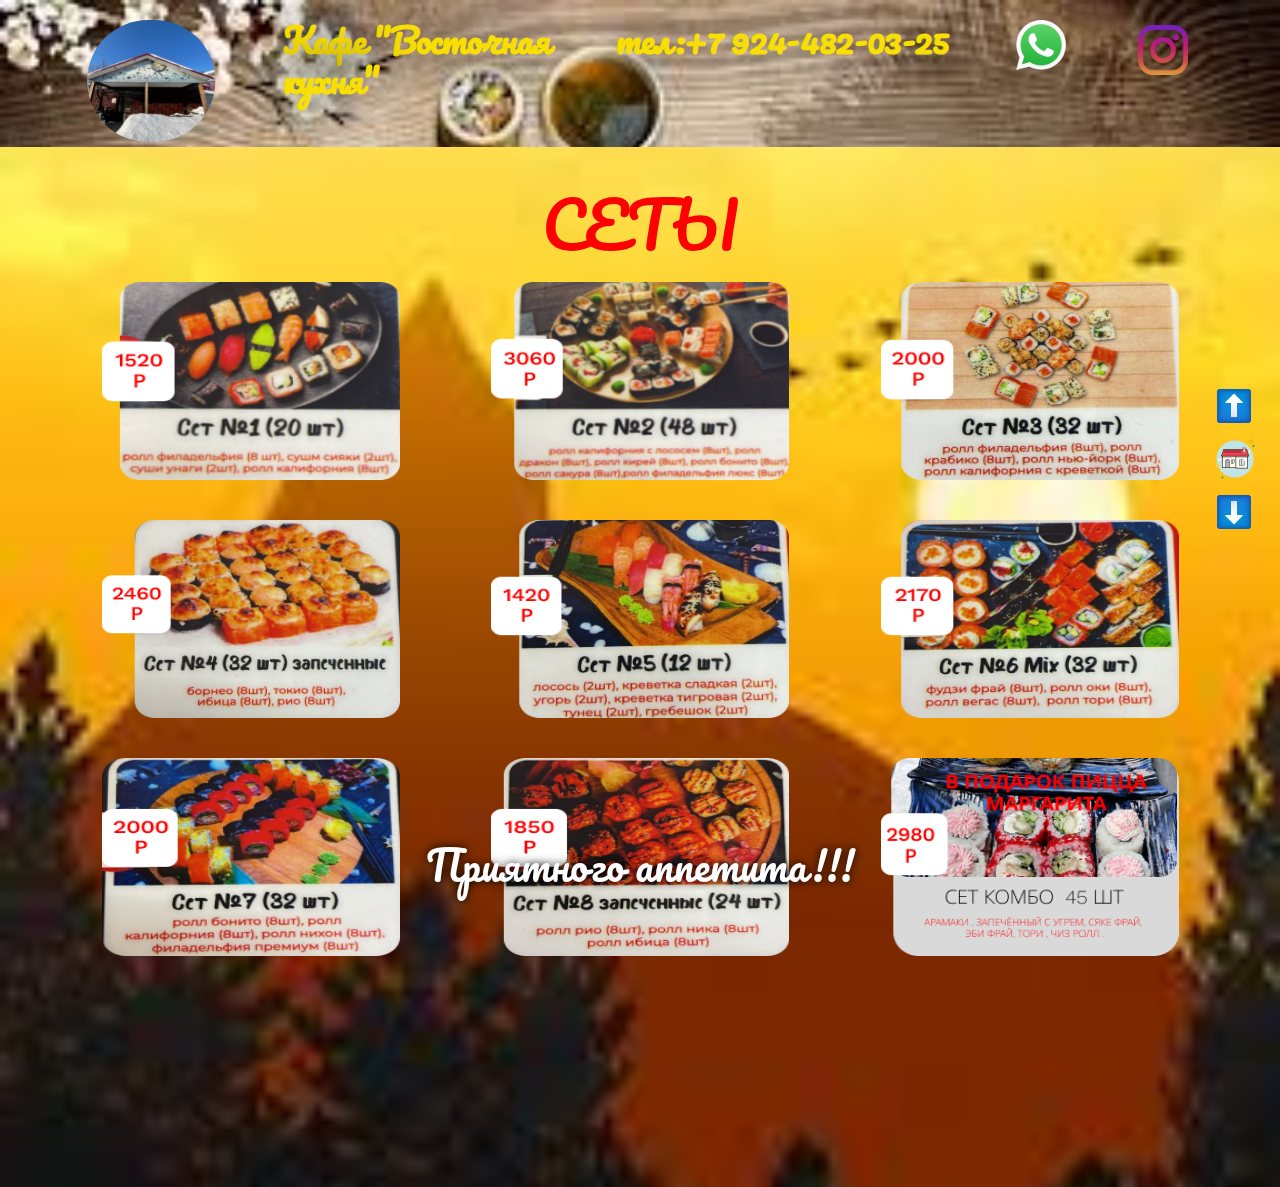
<file: page5.html>
<!DOCTYPE html>
<html lang="en">

<head>
    <meta charset="UTF-8" />
    <meta http-equiv="X-UA-Compatible" content="IE=edge" />
    <meta name="viewport" content="width=device-width, initial-scale=1.0" />
    <title> Кафе "Восточная кухня"
    </title>
    <link rel="stylesheet" href="page5.css">

    <style>
        @import url('https://fonts.googleapis.com/css2?family=Pacifico&display=swap');
    </style>
</head>

<body>
    <header>

        <img src="./img/img3.svg" alt="" />
        <h1>
            Кафе "Восточная
            <br /> кухня"
        </h1>

        <h2>тел:+7 924-482-03-25</h2>
        <a href="https://wa.me/79244820325/"><img style="width: 50px;height: 50px; " src="./img/wa.png" alt=""></a>
        <a href="https://www.instagram.com/kafevostochnaiakukhniaiturup/?next=%2F/"><img style="margin: 5px; width: 50px;height: 50px;" src="./img/in.png" alt=""></a>

    </header>
    <div class="tol">
        <div>
            <a href="#up"><img src="./page1/up.png" alt=""></a>
        </div>
        <div>
            <a href="./h"><img src="./page1/home.png" alt=""></a>
        </div>
        <div>
            <a href="#da"><img src="./page1/da.png" alt=""></a>
        </div>



    </div>
    <aside>
        <h1 id="up">сеты</h1>
        <div id="div1" class="page1"><img src="./page5/1.png" alt=""><img src="./page5/2.png" alt=""><img src="./page5/3.png" alt=""><img src="./page5/4.png" alt=""><img src="./page5/5.png" alt=""><img src="./page5/6.png" alt=""><img src="./page5/7.png" alt=""><img id="da" src="./page5/8.png"
                alt="">
            <img src="./page5/9.png" alt=""> </div>
        <h3 style="
            text-align: center;
            font-size: 40px;
            font-family: 'Pacifico', cursive;
            font-weight: 500;
            text-shadow: 0 0 10px black;
            color: #fff;
            position: fixed;
            bottom: 0;
            width: 100%;
    left: 0;      ">
            Приятного аппетита!!!
        </h3>
    </aside>




</body>

</html>
</file>
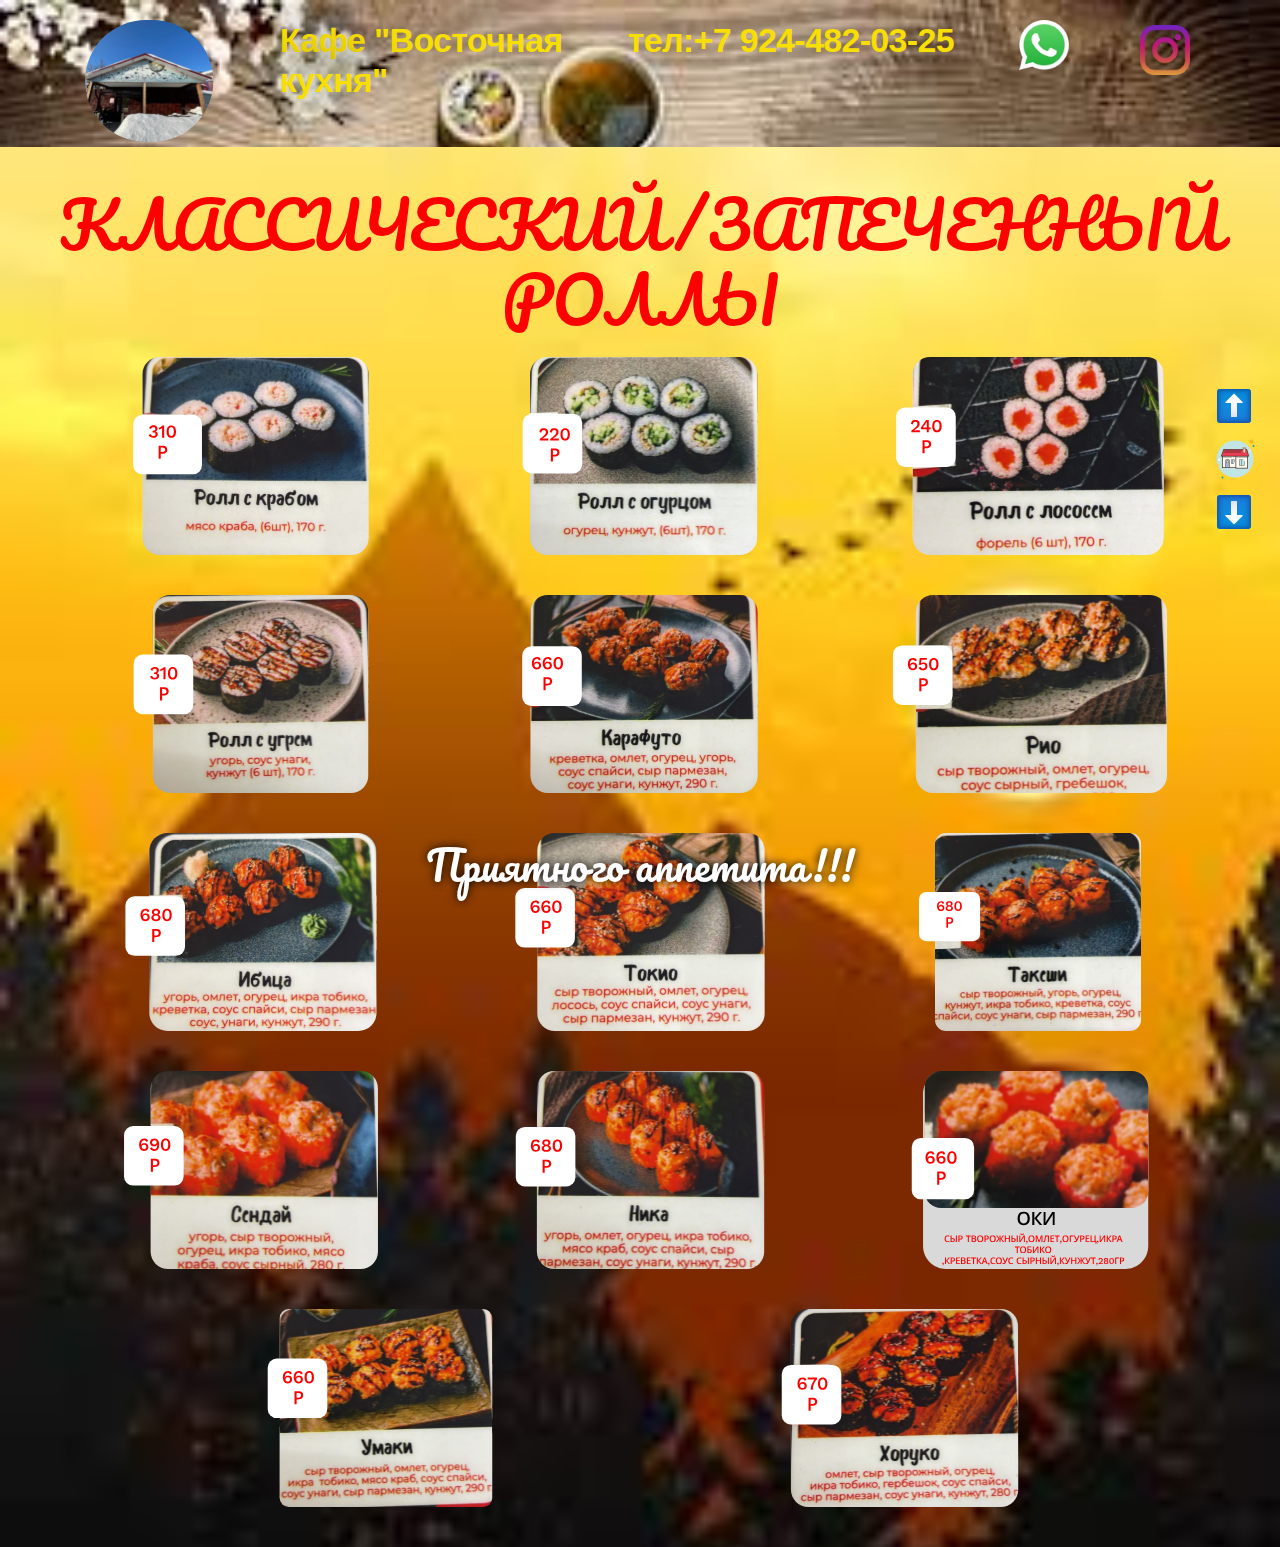
<file: page6.html>
<!DOCTYPE html>
<html lang="en">

<head>
    <meta charset="UTF-8" />
    <meta http-equiv="X-UA-Compatible" content="IE=edge" />
    <meta name="viewport" content="width=device-width, initial-scale=1.0" />
    <title> Кафе "Восточная кухня"
    </title>
    <link rel="stylesheet" href="page6.css" />

    <style>
        @import url('https://fonts.googleapis.com/css2?family=Pacifico&display=swap');
    </style>
</head>

<body>
    <header>
        <img src="./img/img3.svg" alt="" />
        <h1>
            Кафе "Восточная
            <br /> кухня"
        </h1>

        <h2>тел:+7 924-482-03-25</h2>
        <a href="https://wa.me/79244820325/"><img style="width: 50px;height: 50px; " src="./img/wa.png" alt=""></a>
        <a href="https://www.instagram.com/kafevostochnaiakukhniaiturup/?next=%2F/"><img style="margin: 5px; width: 50px;height: 50px;" src="./img/in.png" alt=""></a>

    </header>
    <div class="tol">
        <div>
            <a href="#up"><img src="./page1/up.png" alt="" /></a>
        </div>
        <div>
            <a href="./h"><img src="./page1/home.png" alt="" /></a>
        </div>
        <div>
            <a href="#da"><img src="./page1/da.png" alt="" /></a>
        </div>
    </div>
    <aside>
        <h1 id="up">классический/запеченный Роллы</h1>
        <div id="div1" class="page1">
            <img src="./page6/1.svg" alt="" /><img src="./page6/2.svg" alt="" /><img src="./page6/3.svg" alt="" /><img src="./page6/4.svg" alt="" /><img src="./page6/5.svg" alt="" /><img src="./page6/7.svg" alt="" /><img id="da" src="./page6/8.svg" alt=""
            /><img src="./page6/9.svg" alt="" /><img src="./page6/10.svg" alt="" /><img src="./page6/11.svg" alt="" /><img src="page6/12.svg" alt=""><img src="./page6/ll.svg" alt=""><img src="./page6/14.svg" alt="">
            <img src="./page6/13.svg" alt="">
        </div>
        <h3 style="
        text-align: center;
        font-size: 40px;
        font-family: 'Pacifico', cursive;
        font-weight: 500;
        text-shadow: 0 0 10px black;
        color: #fff;
        position: fixed;
        bottom: 0;
        width: 100%;
left: 0;      ">
            Приятного аппетита!!!
        </h3>
    </aside>
</body>

</html>
</file>
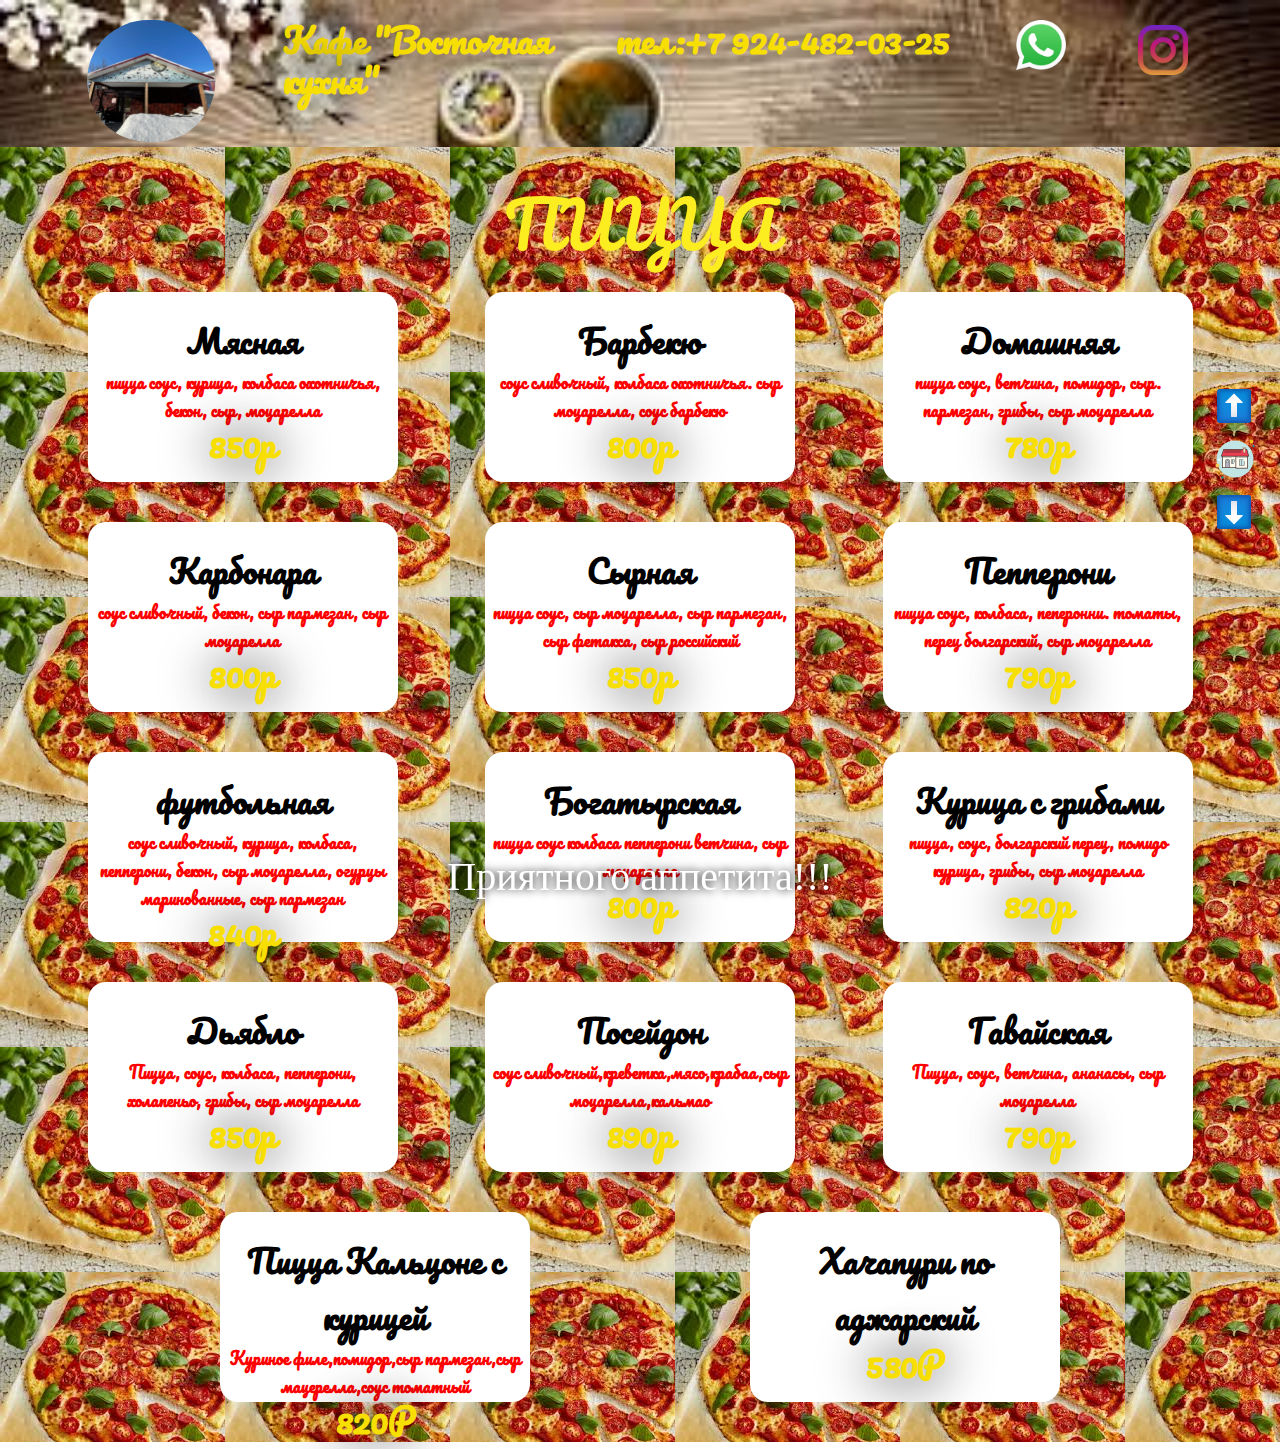
<file: page7.html>
<!DOCTYPE html>
<html lang="en">

<head>
    <meta charset="UTF-8" />
    <meta http-equiv="X-UA-Compatible" content="IE=edge" />
    <meta name="viewport" content="width=device-width, initial-scale=1.0" />
    <title> Кафе "Восточная кухня"
    </title>
    <link rel="stylesheet" href="page7.css" />

    <style>
        @import url('https://fonts.googleapis.com/css2?family=Pacifico&display=swap');
    </style>
</head>

<body>
    <header>
        <img src="./img/img3.svg" alt="" />
        <h1>
            Кафе "Восточная
            <br /> кухня"
        </h1>

        <h2>тел:+7 924-482-03-25</h2>
        <a href="https://wa.me/79244820325/"><img style="width: 50px;height: 50px; " src="./img/wa.png" alt=""></a>
        <a href="https://www.instagram.com/kafevostochnaiakukhniaiturup/?next=%2F/"><img style="margin: 5px; width: 50px;height: 50px;" src="./img/in.png" alt=""></a>

    </header>
    <div class="tol">
        <div>
            <a href="#up"><img src="./page1/up.png" alt="" /></a>
        </div>
        <div>
            <a href="./h"><img src="./page1/home.png" alt="" /></a>
        </div>
        <div>
            <a href="#da"><img src="./page1/da.png" alt="" /></a>
        </div>
    </div>
    <aside>
        <h1 id="up">ПИЦЦА</h1>
        <div id="h1">
            <div class="lesting">
                <h1>Мясная</h1>
                <p>
                    пицца соус, курица, колбаса охотничья, бекон, сыр, моцарелла</p>
                <h2>850p</h2>
            </div>
            <div class="lesting">
                <h1>Барбекю</h1>
                <p>

                    соус сливочный, колбаса охотничья. сыр моцарелла, соус барбекю</p>
                <h2>800p</h2>
            </div>
            <div class="lesting">
                <h1>Домашняя</h1>
                <p>

                    пицца соус, ветчина, помидор, сыр. пармезан, грибы, сыр моцарелла</p>
                <h2>780p</h2>
            </div>
            <div class="lesting">
                <h1>Карбонара</h1>
                <p>
                    соус сливочный, бекон, сыр пармезан, сыр моцарелла</p>
                <h2>800p</h2>
            </div>
            <div class="lesting">
                <h1>Сырная</h1>
                <p>

                    пицца соус, сыр моцарелла, сыр пармезан, сыр фетакса, сыр российский</p>
                <h2>850p</h2>
            </div>
            <div class="lesting">
                <h1>Пепперони</h1>
                <p>

                    пицца соус, колбаса, пеперонни. томаты, перец болгарский, сыр моцарелла</p>
                <h2>790p</h2>
            </div>
            <div class="lesting">
                <h1>футбольная</h1>
                <p>

                    соус сливочный, курица, колбаса, пепперони, бекон, сыр моцарелла, огурцы маринованные, сыр пармезан</p>
                <h2>840p</h2>
            </div>
            <div class="lesting">
                <h1>Богатырская</h1>
                <p>
                    пицца соус колбаса пепперони ветчина, сыр моцарелла</p>
                <h2>800p</h2>
            </div>
            <div class="lesting">
                <h1>Курица с грибами</h1>
                <p>

                    пицца, соус, болгарский перец, помидо курица, грибы, сыр моцарелла</p>
                <h2>820p</h2>
            </div>
            <div class="lesting">
                <h1>Дьябло</h1>
                <p>
                    Пицца, соус, колбаса, пепперони, холапеньо, грибы, сыр моцарелла</p>
                <h2>850p</h2>
            </div>
            <div class="lesting">
                <h1>Посейдон</h1>
                <p>
                    соус сливочный,креветка,мясо,крабаа,сыр моцарелла,кальмао</p>
                <h2>890p</h2>
            </div>
            <div class="lesting">
                <h1>Гавайская</h1>
                <p>

                    Пицца, соус, ветчина, ананасы, сыр моцарелла</p>
                <h2>790p</h2>
            </div>
            <div class="lesting">
                <h1 id="da">Пицца Кальцоне с курицей</h1>
                <p>

                    Куриное филе,помидор,сыр пармезан,сыр мацерелла,соус томатный</p>
                <h2>820Р</h2>
            </div>

            <div class="lesting">
                <h1 id="da">Хачапури по аджарский</h1>

                <h2>580Р</h2>
            </div>
        </div>
        <h3 style="
        text-align: center;
        font-size: 40px;
        font-family: Georgia, 'Times New Roman', Times, serif;
        font-weight: 500;
        text-shadow: 0 0 10px black;
        color: #fff;
        position: fixed;
        bottom: 0;
        width: 100%;
left: 0;      ">
            Приятного аппетита!!!
        </h3>
    </aside>

</body>

</html>
</file>
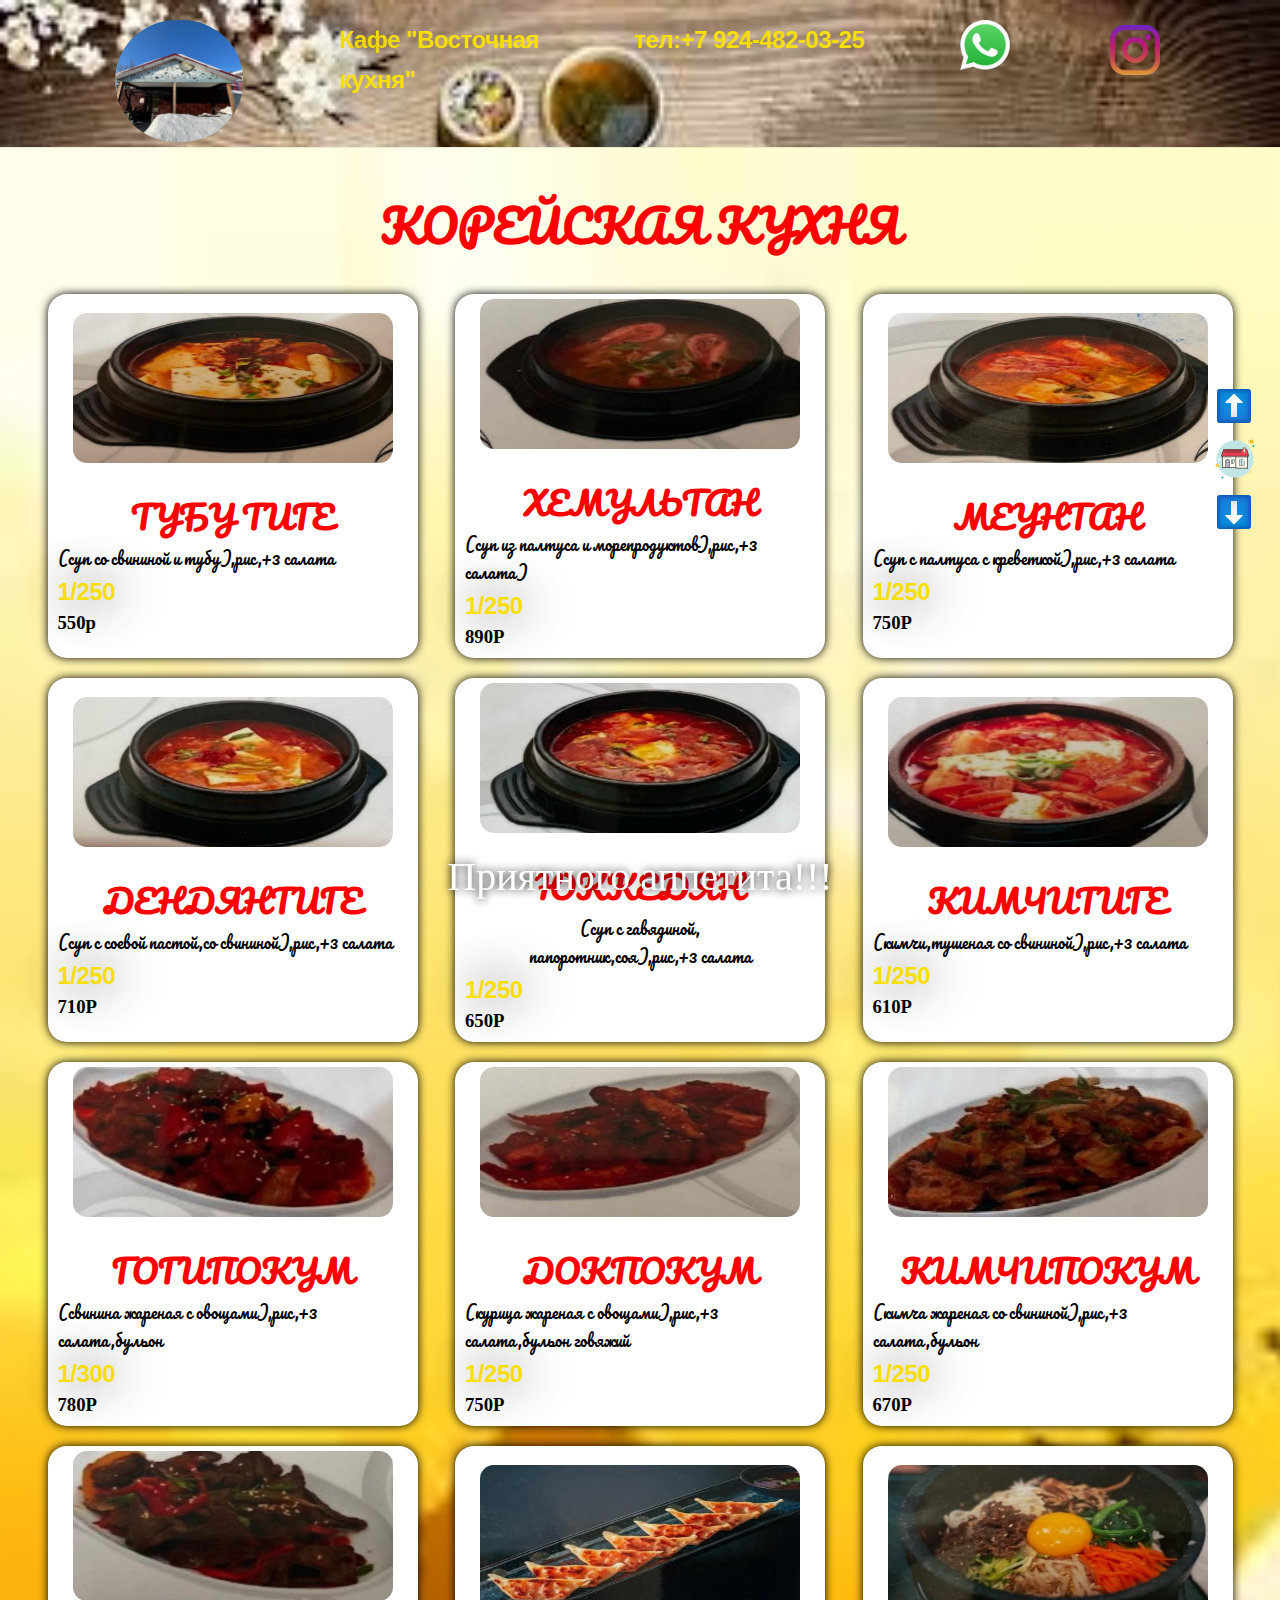
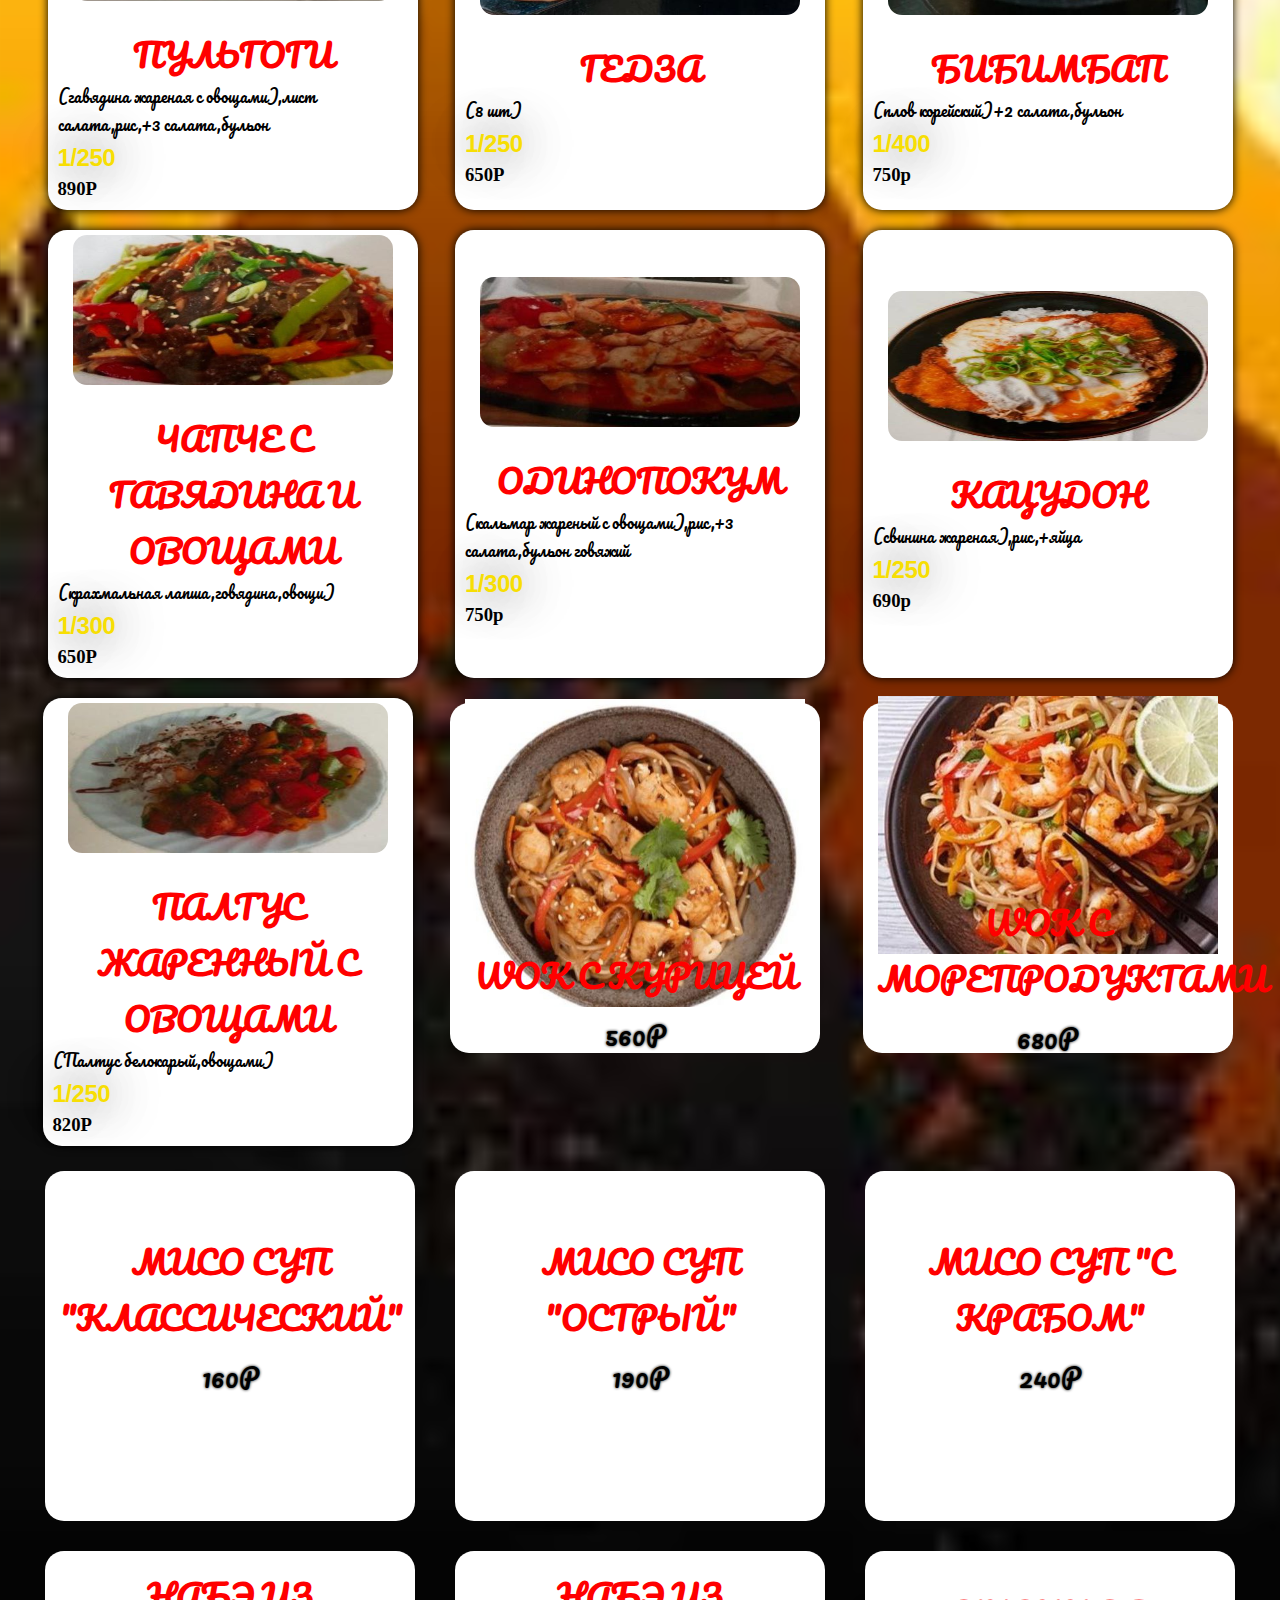
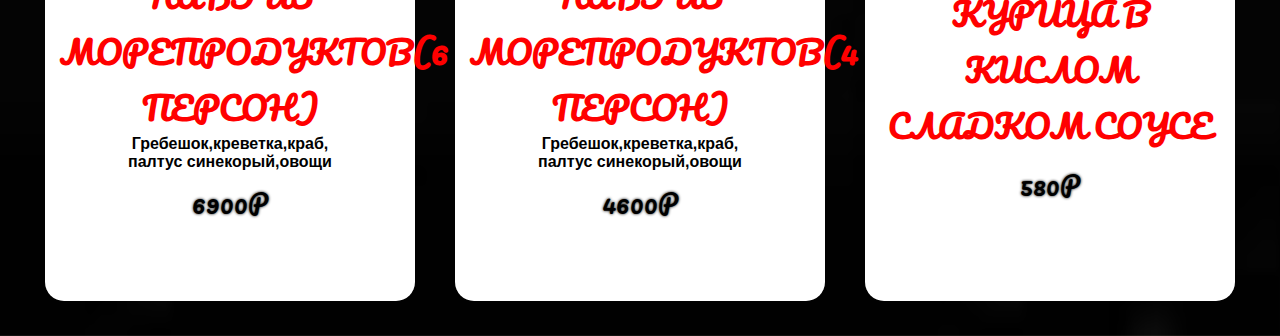
<file: page8.html>
<!DOCTYPE html>
<html lang="en">

<head>
    <meta charset="UTF-8" />
    <meta http-equiv="X-UA-Compatible" content="IE=edge" />
    <meta name="viewport" content="width=device-width, initial-scale=1.0" />
    <title> Кафе "Восточная кухня"
    </title>
    <link rel="stylesheet" href="page8.css" />

    <style>
        @import url('https://fonts.googleapis.com/css2?family=Pacifico&display=swap');
    </style>
</head>

<body>
    <header>
        <img src="./img/img3.svg" alt="" />
        <h1>
            Кафе "Восточная
            <br /> кухня"
        </h1>

        <h2>тел:+7 924-482-03-25</h2>
        <a href="https://wa.me/79244820325/"><img style="width: 50px;height: 50px; " src="./img/wa.png" alt=""></a>
        <a href="https://www.instagram.com/kafevostochnaiakukhniaiturup/?next=%2F/"><img style="margin: 5px; width: 50px;height: 50px;" src="./img/in.png" alt=""></a>

    </header>
    <div class="tol">
        <div>
            <a href="#up"><img src="./page1/up.png" alt="" /></a>
        </div>
        <div>
            <a href="./h"><img src="./page1/home.png" alt="" /></a>
        </div>
        <div>
            <a href="#da"><img src="./page1/da.png" alt="" /></a>
        </div>
    </div>
    <aside>
        <h1 id="up">Корейская кухня</h1>
        <div id="div1" class="page1">
            <div class="conteiner conteiner-1">
                <img src="./page8/1.jpg" alt="">
                <h1>
                    Тубу тиге
                </h1>
                <p>(суп со свининой и тубу),рис,+3 салата

                </p>
                <h2>
                    1/250
                </h2>
                <h3>550р</h3>
                </img>
            </div>
            <div class="conteiner conteiner-2">
                <img src="page8/2.jpg" alt="">
                <h1>
                    Хемультан
                </h1>
                <p>
                    (суп из палтуса и морепродуктов),рис,+3 салата)
                </p>
                <h2>
                    1/250
                </h2>
                <h3>890Р</h3>
                </img>
            </div>
            <div class=" conteiner conteiner-3">
                <img src="page8/3.jpg" alt="">
                <h1>
                    Меунтан
                </h1>
                <p>
                    (суп с палтуса с креветкой),рис,+3 салата
                </p>
                <h2>
                    1/250
                </h2>
                <h3>750Р</h3>
                </img>
            </div>
            <div class=" conteiner conteiner-4">
                <img src="page8/photo_2023-01-30_13-31-54.jpg" alt="">
                <h1>
                    Дендянтиге
                </h1>
                <p>
                    (суп с соевой пастой,со свининой),рис,+3 салата
                </p>
                <h2>
                    1/250
                </h2>
                <h3>710Р</h3>
                </img>
            </div>
            <div class="conteiner conteiner-5">
                <img src="./page8/5.jpg" alt="">
                <h1>
                    Юккедян
                </h1>
                <p style="text-align: center;">
                    (суп с гавядиной,<br>папоротник,соя),рис,+3 салата
                </p>
                <h2>
                    1/250
                </h2>
                <h3>650Р</h3>
                </img>
            </div>
            <div class="conteiner conteiner-6">
                <img src="./page8/6.jpg" alt="">
                <h1>
                    КимчиТиге
                </h1>
                <p>
                    (кимчи,тушеная со свининой),рис,+3 салата
                </p>
                <h2>
                    1/250
                </h2>
                <h3>610Р</h3>
                </img>
            </div>
            <div class="conteiner conteiner-7">
                <img src="./page8/7.jpg" alt="">
                <h1>
                    Гогипокум
                </h1>
                <p>
                    (свинина жареная с овощами),рис,+3 салата,бульон
                </p>
                <h2>
                    1/300
                </h2>
                <h3>780Р</h3>
                </img>
            </div>
            <div class="conteiner conteiner-8">
                <img src="./page8/8.jpg" alt="">
                <h1>
                    Докпокум
                </h1>
                <p>
                    (курица жареная с овощами),рис,+3 салата,бульон говяжий
                </p>
                <h2>
                    1/250
                </h2>
                <h3>750Р</h3>
                </img>
            </div>
            <div class="conteiner conteiner-9">
                <img src="./page8/9.jpg" alt="">
                <h1>
                    Кимчипокум
                </h1>
                <p>
                    (кимча жареная со свининой),рис,+3 салата,бульон
                </p>
                <h2>
                    1/250
                </h2>
                <h3>670Р</h3>
                </img>
            </div>
            <div class="conteiner conteiner-10">
                <img src="./page8/10.jpg" alt="">
                <h1>
                    Пульгоги
                </h1>
                <p>
                    (гавядина жареная с овощами),лист салата,рис,+3 салата,бульон
                </p>
                <h2>
                    1/250
                </h2>
                <h3>890Р</h3>
                </img>
            </div>
            <div class="conteiner conteiner-11">
                <img src="./page8/11.jpg" alt="">
                <h1>
                    Гедза
                </h1>
                <p>
                    (8 шт)
                </p>
                <h2>
                    1/250
                </h2>
                <h3>650Р</h3>
                </img>
            </div>
            <div class="conteiner conteiner-12">
                <img src="./page8/12.jpg" alt="">
                <h1>
                    Бибимбап
                </h1>
                <p>
                    (плов корейский)+2 салата,бульон
                </p>
                <h2>
                    1/400
                </h2>
                <h3>750р</h3>
                </img>
            </div>
            <div class=" conteiner conteiner-13">
                <img src="./page8/13.jpg" alt="">
                <h1>
                    Чапче с гавядина и овощами
                </h1>
                <p>
                    (крахмальная лапша,говядина,овощи)
                </p>
                <h2>
                    1/300
                </h2>
                <h3>650Р</h3>
                </img>
            </div>
            <div class="conteiner conteiner-14">
                <img src="./page8/14.jpg" alt="">
                <h1>
                    Одинопокум
                </h1>
                <p>
                    (кальмар жареный с овощами),рис,+3 салата,бульон говяжий
                </p>
                <h2>
                    1/300
                </h2>
                <h3>750р</h3>
                </img>
            </div>
            <div class="conteiner conteiner-15">
                <img src="./page8/15.jpg" alt="">
                <h1>
                    Кацудон
                </h1>
                <p>
                    (свинина жареная),рис,+яйца
                </p>
                <h2>
                    1/250
                </h2>
                <h3>690р</h3>
                </img>
            </div>
            <div class="conteiner conteiner-16">
                <img src="./page8/16.jpg" alt="">
                <h1>
                    Палтус жаренный с овощами
                </h1>
                <p>
                    (Палтус белокарый,овощами)
                </p>
                <h2>
                    1/250
                </h2>
                <h3>820Р</h3>

                </img>
            </div>
            <div class="list">
                <img src="./page8/ko.jpg" alt="">
                <h1>Wok с курицей</h1>
                <p>560Р</p>
            </div>
            <div class="list">
                <img src="./page8/ka.jpg" alt="">
                <h1>Wok с морепродуктами </h1>
                <p>680Р</p>
            </div>
            <div class="list">
                <h1>Мисо суп "Классический"</h1>
                <p>160Р</p>
            </div>

            <div class="list">
                <h1>Мисо суп "Острый"</h1>
                <p>190Р</p>
            </div>
            <div class="list">
                <h1>Мисо суп "с Крабом"</h1>
                <p>240Р</p>
            </div>
            <div class="list">
                <h1>Набэ из морепродуктов(6 персон)</h1>
                <h4>Гребешок,креветка,краб,<br>палтус синекорый,овощи</h4>
                <p>6900Р</p>
            </div>

            <div class="list">
                <h1>Набэ из морепродуктов(4 персон)</h1>
                <h4>Гребешок,креветка,краб,<br>палтус синекорый,овощи</h4>
                <p>4600Р</p>
            </div>

            <div id="da" class="list">
                <h1>Курица в кислом сладком соусе</h1>
                <p>580Р</p>
            </div>

        </div>
        <h3 style="
        text-align: center;
        font-size: 40px;
        font-family: Georgia, 'Times New Roman', Times, serif;
        font-weight: 500;
        text-shadow: 0 0 10px black;
        color: #fff;
        position: fixed;
        bottom: 0;
        width: 100%;
left: 0;      ">
            Приятного аппетита!!!
        </h3>
    </aside>
</body>

</html>
</file>
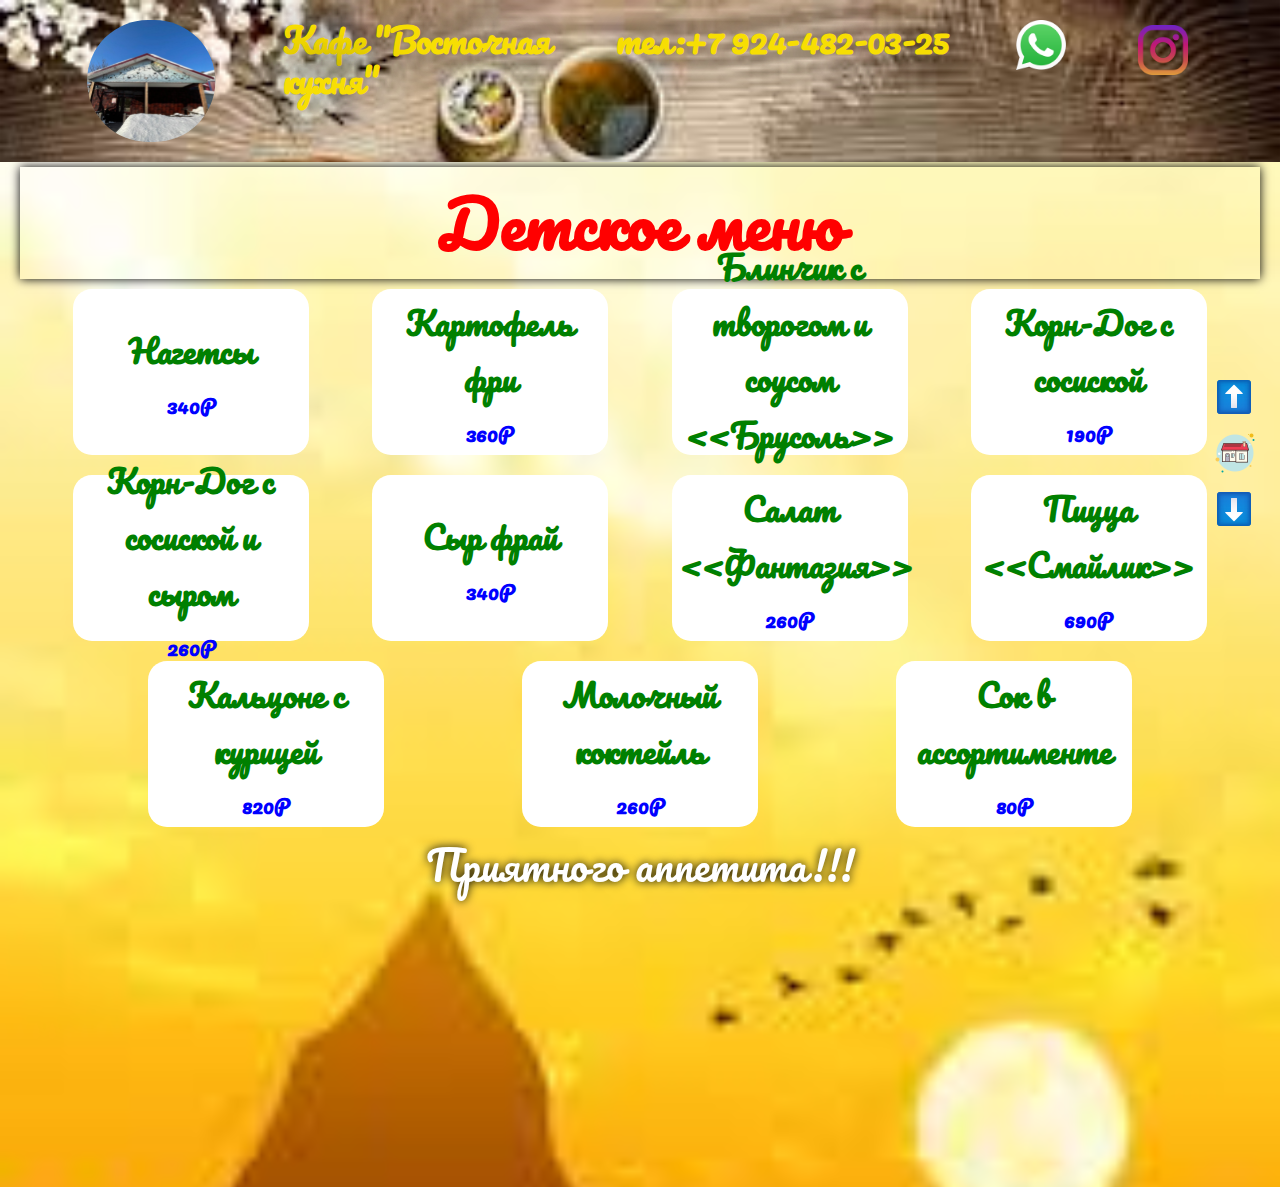
<file: page9.html>
<!DOCTYPE html>
<html lang="en">

<head>
    <meta charset="UTF-8" />
    <meta http-equiv="X-UA-Compatible" content="IE=edge" />
    <meta name="viewport" content="width=device-width, initial-scale=1.0" />
    <title> Кафе "Восточная кухня"
    </title>
    <link rel="stylesheet" href="page9.css" />

    <style>
        @import url('https://fonts.googleapis.com/css2?family=Pacifico&display=swap');
    </style>
</head>

<body>
    <header>
        <img src="./img/img3.svg" alt="" />
        <h1>
            Кафе "Восточная
            <br /> кухня"
        </h1>

        <h2>тел:+7 924-482-03-25</h2>
        <a href="https://wa.me/79244820325/"><img style="width: 50px;height: 50px; " src="./img/wa.png" alt=""></a>
        <a href="https://www.instagram.com/kafevostochnaiakukhniaiturup/?next=%2F/"><img style="margin: 5px; width: 50px;height: 50px;" src="./img/in.png" alt=""></a>

    </header>
    <div class="tol">
        <div>
            <a href="#up"><img src="./page1/up.png" alt="" /></a>
        </div>
        <div>
            <a href="./h.html"><img src="./page1/home.png" alt="" /></a>
        </div>
        <div>
            <a href="#da"><img src="./page1/da.png" alt="" /></a>
        </div>
    </div>
    <aside>
        <h1 id="up">Детское меню</h1>
        <div id="div1" class="page1">

            <div class="list">
                <h1>Нагетсы</h1>


                <p>340Р</p>
            </div>
            <div class="list">
                <h1>Картофель фри</h1>
                <p>360Р</p>
            </div>
            <div class="list">
                <h1>Блинчик с творогом и соусом
                    <<Брусоль>></h1>
                <p>360Р</p>
            </div>
            <div class="list">
                <h1>Корн-Дог c сосиской</h1>
                <p>190Р</p>
            </div>
            <div class="list">
                <h1>Корн-Дог c сосиской и сыром</h1>
                <p>260Р</p>
            </div>
            <div class="list">
                <h1>Сыр фрай</h1>
                <p>340Р</p>
            </div>
            <div class="list">
                <h1>Салат

                    <<Фантазия>></h1>
                <p>260Р</p>
            </div>
            <div class="list">
                <h1>Пицца
                    <<Смайлик>></h1>
                <p>690Р</p>
            </div>
            <div class="list">
                <h1>Кальцоне с курицей</h1>
                <p>820Р</p>
            </div>






            <div class="list">
                <h1>Молочный коктейль</h1>
                <p>260Р</p>
            </div>
            <div id="da" class="list">
                <h1>Сок в ассортименте</h1>
                <p>80Р</p>
            </div>
        </div>
        <h3 style="
        text-align: center;
        font-size: 40px;
        font-family: 'Pacifico', cursive;
        font-weight: 500;
        text-shadow: 0 0 10px black;
        color: #fff;
        position: fixed;
        bottom: 0;
        width: 100%;
left: 0;      ">
            Приятного аппетита!!!
        </h3>
    </aside>
</body>

</html>
</file>
<file: h.css>
* {
    margin: 0;
}

body {
    width: max-content;
    height: max-content;
    width: 100%;
    height: 100%;
    font-family: 'Pacifico', cursive;
}

header {
    background-image: url(./img/img1.svg);
    background-repeat: no-repeat;
    background-size: cover;
    background-position: center;
    max-width: 100%;
    height: auto;
    box-sizing: content-box;
    padding: 20px;
    display: flex;
    flex-direction: row;
    flex-wrap: wrap;
    justify-content: space-evenly;
}

header h1,
h2,
a {
    color: rgb(247, 222, 3);
    font-family: 'Pacifico', cursive;
    font-style: normal;
    font-weight: 700;
    font-size: 34px;
    line-height: 40px;
    letter-spacing: -0.02em;
    text-shadow: 0 0 50px black;
}

aside {
    margin-top: -15px;
    background-image: url(./img/img2.svg);
    background-repeat: no-repeat;
    background-size: cover;
    max-width: 100%;
    background-position: center;
    height: auto;
    box-sizing: content-box;
    padding: 20px;
    height: auto;
}

#div1 {
    display: flex;
    flex-wrap: wrap;
    justify-content: space-evenly;
}

#div1 img {
    height: 189px;
    width: 289px;
}

aside #div {
    display: flex;
    flex-wrap: wrap;
    justify-content: space-evenly;
}

aside h1 {
    font-family: 'Pacifico', cursive;
    text-align: center;
    font-style: normal;
    font-weight: 531;
    font-size: 64px;
    line-height: 75px;
    letter-spacing: -0.02em;
    text-transform: uppercase;
    animation-name: t1;
    color: #FF0000;
    margin-top: 20px;
    animation-duration: 4s;
    animation-iteration-count: infinite;
}

aside img {
    max-width: 245px;
    max-height: 145px;
    margin: 20px 10px
}

@media (max-width: 885px) {
    header h1,
    h2 {
        font-size: 30px;
        text-align: center;
    }
    footer h1 {
        font-size: 30px;
    }
}

footer #di {
    box-sizing: content-box;
    padding: 5px;
    max-width: 600px;
    margin: 0 auto;
}

@media (max-width: 345px) {
    body {
        padding: 100px;
        background-image: url(./img/img3.svg);
        background-repeat: no-repeat;
        background-size: cover;
        width: 100%;
    }
}

aside img {
    width: 250px;
    height: 149px;
    box-sizing: content-box;
}

@media(max-width:500px) {}

@keyframes t1 {
    0% {
        font-size: 30px;
    }
    100% {
        font-size: 32px;
    }
}
</file>
<file: style.css>
.adapevnosug {
    position: relative;
    box-shadow: 0px 0px 10px rgba(167, 167, 167, 0.71);
    margin-top: 26px;
    border-radius: 20px;
}

.adapevnosug-edsa {
    position: relative;
    overflow: hidden;
    width: 100%;
    border-radius: 20px;
}

.adapevnosug-nasav:checked+.adapevnosug-kolas {
    position: static;
    opacity: 100;
}

.adapevnosug-kolas {
    position: absolute;
    opacity: 0;
    -webkit-transition: opacity 0.6s ease-out;
    transition: opacity 0.6s ease-out;
}

.adapevnosug-kolas img {
    display: block;
    height: auto;
    width: 100%;
}

.vealulu-kadsan {
    background: rgba(0, 0, 0, 0.28);
    border-radius: 50%;
    color: #393939;
    cursor: pointer;
    display: none;
    font-size: 40px;
    height: 40px;
    line-height: 35px;
    position: absolute;
    top: 50%;
    -webkit-transform: translate(0, -50%);
    cursor: pointer;
    -ms-transform: translate(0, -50%);
    transform: translate(0, -50%);
    text-align: center;
    width: 40px;
    z-index: 10;
}

.vealulu-kadsan.prev {
    left: 2%;
}

.vealulu-kadsan.next {
    right: 2%;
}

.vealulu-kadsan:hover {
    background: rgba(0, 0, 0, 0.8);
    color: #f3be81;
}

#adapevnosug-1:checked~.nedsug-1,
#adapevnosug-2:checked~.nedsug-2,
#adapevnosug-3:checked~.nedsug-3,
#adapevnosug-4:checked~.nedsug-4,
#adapevnosug-5:checked~.nedsug-5 {
    display: block;
}

.esamon-getusa {
    list-style: none;
    margin: 0;
    padding: 0;
    position: absolute;
    bottom: 2%;
    left: 0;
    right: 0;
    text-align: center;
    z-index: 10;
}

.esamon-getusa li {
    display: inline-block;
    margin: 0 5px;
}

.adapevnosug-bullet {
    color: #393939;
    cursor: pointer;
    display: block;
    font-size: 35px;
}

.adapevnosug-bullet:hover {
    color: #fff;
}

#adapevnosug-1:checked~.nedsug-1~.esamon-getusa li:nth-child(1) .adapevnosug-bullet,
#adapevnosug-2:checked~.nedsug-2~.esamon-getusa li:nth-child(2) .adapevnosug-bullet,
#adapevnosug-3:checked~.nedsug-3~.esamon-getusa li:nth-child(3) .adapevnosug-bullet,
#adapevnosug-4:checked~.nedsug-4~.esamon-getusa li:nth-child(3) .adapevnosug-bullet,
#adapevnosug-5:checked~.nedsug-5~.esamon-getusa li:nth-child(3) .adapevnosug-bullet {
    color: #99f6ff;
}

* {
    margin: 0;
}

body {
    width: max-content;
    height: max-content;
    width: 100%;
    height: 100%;
    background-image: url(./img/img2.svg);
    background-repeat: no-repeat;
    background-size: cover;
    max-width: 100%;
    background-position: center;
}

header {
    background-image: url(./img/img1.svg);
    background-repeat: no-repeat;
    background-size: cover;
    background-position: center;
    max-width: 100%;
    height: auto;
    box-sizing: content-box;
    padding: 20px;
    display: flex;
    flex-direction: row;
    flex-wrap: wrap;
    justify-content: space-evenly;
}

header h1,
h2,
a {
    color: rgb(247, 222, 3);
    font-family: 'Pacifico', cursive;
    font-style: normal;
    font-weight: 800;
    font-size: 44px;
    margin: 0 5px;
    line-height: 40px;
    letter-spacing: -0.02em;
    text-shadow: 0 0 50px black;
}

@media (max-width: 885px) {
    header h1,
    h2 {
        font-size: 30px;
        text-align: center;
    }
    footer h1 {
        font-size: 30px;
    }
}

footer #di {
    box-sizing: content-box;
    padding: 5px;
    max-width: 600px;
    margin: 0 auto;
}

@media (max-width: 345px) {
    body {
        padding: 100px;
        background-image: url(./img/img3.svg);
        background-repeat: no-repeat;
        background-size: cover;
        width: 100%;
    }
}

aside img {
    width: 250px;
    height: 149px;
    box-sizing: content-box;
}

@media(max-width:500px) {}

@keyframes t1 {
    0% {
        font-size: 30px;
    }
    100% {
        font-size: 32px;
    }
}

footer h1 {
    color: red;
    margin: 0 auto;
    text-align: center;
    margin: 20px;
    font-size: 42px;
}
</file>
<file: page1.css>
* {
    margin: 0;
}

body {
    width: max-content;
    height: max-content;
    width: 100%;
    height: auto;
    background-image: url(./img/img2.svg);
    background-size: cover;
    background-position: center;
    max-width: 100%;
}

header {
    background-image: url(./img/img1.svg);
    background-repeat: no-repeat;
    background-size: cover;
    max-width: 100%;
    height: auto;
    box-sizing: content-box;
    padding: 20px;
    display: flex;
    flex-direction: row;
    flex-wrap: wrap;
    justify-content: space-evenly;
}

header h1,
h2 {
    color: rgb(247, 222, 3);
    font-family: 'Pacifico', cursive;
    font-style: normal;
    font-weight: 700;
    font-size: 34px;
    line-height: 40px;
    letter-spacing: -0.02em;
    text-shadow: 0 0 50px black;
}

aside {
    margin-top: -15px;
    height: auto;
    box-sizing: content-box;
    padding: 20px;
}

aside #div1 {
    display: flex;
    flex-wrap: wrap;
    justify-content: space-evenly;
}

aside h1 {
    font-family: 'Pacifico', cursive;
    text-align: center;
    font-style: normal;
    font-weight: 531;
    font-size: 64px;
    line-height: 75px;
    letter-spacing: -0.02em;
    text-transform: uppercase;
    animation-name: t1;
    color: #FF0000;
    margin-top: 20px;
    animation-duration: 4s;
    animation-iteration-count: infinite;
}

aside img {
    width: 298px;
    height: 198px;
    margin: 20px 10px;
}

.tol {
    position: fixed;
    right: 20px;
    bottom: 40%;
    z-index: 1;
}

.tol .home {
    width: 20px;
    height: 50px;
    z-index: 1;
}

@media (max-width: 885px) {
    header h1,
    h2 {
        font-size: 20px;
        text-align: center;
    }
}

@media (max-width: 345px) {
    body {
        padding: 100px;
        background-image: url(./img/img3.svg);
        background-repeat: no-repeat;
        background-size: cover;
        width: 100%;
    }
}

@keyframes t1 {
    0% {
        font-size: 64px;
    }
    100% {
        font-size: 32px;
    }
}
</file>
<file: page10.css>
.list {
        text-align: center;
        justify-content: center;
        background-color: #fff;
        font-family: Verdana, Geneva, Tahoma, sans-serif;
        width: 220px;
        height: 150px;
        display: flex;
        flex-direction: column;
        font-weight: 700;
        margin: 10px;
        border-radius: 19px;
        padding: 8px;
    }
    
    * {
        margin: 0;
    }
    
    body {
        width: max-content;
        height: max-content;
        width: 100%;
        height: auto;
        background-image: url(./page10/photo_2023-02-01_16-03-42.jpg);
        background-repeat: no-repeat;
        background-size: cover;
        max-width: 100%;
    }
    
    header {
        background-image: url(./img/img1.svg);
        background-repeat: no-repeat;
        background-size: cover;
        max-width: 100%;
        height: auto;
        box-sizing: content-box;
        padding: 20px;
        display: flex;
        flex-direction: row;
        flex-wrap: wrap;
        justify-content: space-evenly;
    }
    
    header h1,
    h2 {
        color: rgb(247, 222, 3);
        font-family: 'Pacifico', cursive;
        font-style: normal;
        font-weight: 700;
        font-size: 34px;
        line-height: 40px;
        letter-spacing: -0.02em;
        text-shadow: 0 0 50px black;
    }
    
    aside {
        background-position: center;
        margin-top: -15px;
        height: auto;
        box-sizing: content-box;
        padding: 20px;
        min-height: 1000px;
        color: green;
    }
    
    aside #div1 {
        display: flex;
        flex-wrap: wrap;
        justify-content: space-evenly;
    }
    
    #up {
        animation-name: t1;
        font-size: 64px;
        margin: 20px;
        margin: 0 auto;
        color: red;
        box-shadow: 0 0 10px black;
        text-align: center;
        z-index: 1;
    }
    
    .list p {
        margin-top: 10px;
        color: blue;
        font-size: 20px;
        font-family: 'Pacifico', cursive;
    }
    
    .tol {
        position: fixed;
        right: 20px;
        bottom: 40%;
        z-index: 1;
    }
    
    .tol .home {
        width: 20px;
        height: 50px;
        z-index: 1;
    }
    
    @media (max-width: 885px) {
        header h1,
        h2 {
            font-size: 20px;
            text-align: center;
        }
    }
    
    @media (max-width: 345px) {
        body {
            padding: 100px;
            background-image: url(./img/img3.svg);
            background-repeat: no-repeat;
            background-size: cover;
            width: 100%;
        }
    }
</file>
<file: page11.css>
* {
    margin: 0;
}

body {
    width: max-content;
    height: max-content;
    width: 100%;
    height: auto;
}

header {
    background-image: url(./img/img1.svg);
    background-repeat: no-repeat;
    background-size: cover;
    max-width: 100%;
    height: auto;
    box-sizing: content-box;
    padding: 20px;
    display: flex;
    flex-direction: row;
    flex-wrap: wrap;
    justify-content: space-evenly;
}

header h1,
h2 {
    color: rgb(247, 222, 3);
    font-family: 'Pacifico', cursive;
    font-style: normal;
    font-weight: 700;
    font-size: 34px;
    line-height: 40px;
    letter-spacing: -0.02em;
    text-shadow: 0 0 50px black;
}

aside {
    background-position: center;
    margin-top: -15px;
    background-image: url(./page10/photo_2023-02-01_16-03-42.jpg);
    background-repeat: no-repeat;
    background-size: cover;
    max-width: 100%;
    opacity: 0.8;
    height: auto;
    box-sizing: content-box;
    padding: 20px;
    min-height: 1000px;
    color: green;
}

#up {
    animation-name: t1;
    font-size: 64px;
    margin: 20px;
    margin: 0 auto;
    color: red;
    text-shadow: 0 0 30px black;
    text-align: center;
    z-index: 1;
}

@media (max-width:350px) {
    aside {
        max-width: 350px;
        text-align: center;
    }
}

.list p {
    margin-top: 10px;
    color: blue;
    font-size: 20px;
    font-family: 'Pacifico', cursive;
}

.tol {
    position: fixed;
    right: 20px;
    bottom: 40%;
    z-index: 1;
}

.tol .home {
    width: 20px;
    height: 50px;
    z-index: 1;
}

@media (max-width: 885px) {
    header h1,
    h2 {
        font-size: 20px;
        text-align: center;
    }
}

@media (max-width: 345px) {
    body {
        padding: 100px;
        background-image: url(./img/img3.svg);
        background-repeat: no-repeat;
        background-size: cover;
        width: 100%;
    }
}
</file>
<file: page2.css>
* {
    margin: 0;
}

body {
    width: max-content;
    height: max-content;
    width: 100%;
    height: auto;
    background-image: url(./img/img2.svg);
    background-repeat: no-repeat;
    background-size: cover;
    max-width: 100%;
}

header {
    background-image: url(./img/img1.svg);
    background-repeat: no-repeat;
    background-size: cover;
    max-width: 100%;
    height: auto;
    box-sizing: content-box;
    padding: 20px;
    display: flex;
    flex-direction: row;
    flex-wrap: wrap;
    justify-content: space-evenly;
}

header h1,
h2 {
    color: rgb(247, 222, 3);
    font-family: 'Pacifico', cursive;
    font-style: normal;
    font-weight: 700;
    font-size: 34px;
    line-height: 40px;
    letter-spacing: -0.02em;
    text-shadow: 0 0 50px black;
}

aside {
    background-position: center;
    margin-top: -15px;
    height: auto;
    box-sizing: content-box;
    padding: 20px;
    min-height: 1000px;
}

aside #div1 {
    display: flex;
    flex-wrap: wrap;
    justify-content: space-evenly;
}

aside h1 {
    font-family: 'Pacifico', cursive;
    text-align: center;
    font-style: normal;
    font-weight: 531;
    font-size: 44px;
    line-height: 75px;
    letter-spacing: -0.02em;
    text-transform: uppercase;
    animation-name: t1;
    animation-duration: 4s;
    animation-iteration-count: infinite;
    color: #FF0000;
}

aside img {
    width: 298px;
    height: 198px;
    margin: 20px 10px
}

.tol {
    position: fixed;
    right: 20px;
    bottom: 40%;
    z-index: 1;
}

.tol .home {
    width: 20px;
    height: 50px;
    z-index: 1;
}

@media (max-width: 885px) {
    header h1,
    h2 {
        font-size: 20px;
        text-align: center;
    }
    aside {
        font-size: 20px;
    }
}

@media (max-width: 345px) {
    body {
        padding: 100px;
        background-image: url(./img/img3.svg);
        background-repeat: no-repeat;
        background-size: cover;
        width: 100%;
    }
}

@keyframes t1 {
    0% {
        font-size: 64px;
    }
    100% {
        font-size: 32px;
    }
}
</file>
<file: page3.css>
* {
    margin: 0;
}

body {
    width: max-content;
    height: max-content;
    width: 100%;
    height: auto;
}

header {
    background-image: url(./img/img1.svg);
    background-repeat: no-repeat;
    background-size: cover;
    max-width: 100%;
    height: auto;
    box-sizing: content-box;
    padding: 20px;
    display: flex;
    flex-direction: row;
    flex-wrap: wrap;
    justify-content: space-evenly;
}

header h1,
h2 {
    color: rgb(247, 222, 3);
    font-family: 'Pacifico', cursive;
    font-style: normal;
    font-weight: 700;
    font-size: 34px;
    line-height: 40px;
    letter-spacing: -0.02em;
    text-shadow: 0 0 50px black;
}

aside {
    margin-top: -15px;
    background-image: url(./img/img2.svg);
    background-repeat: no-repeat;
    background-position: center;
    background-size: cover;
    max-width: 100%;
    height: auto;
    box-sizing: content-box;
    padding: 20px;
    min-height: 1000px;
}

aside #div1 {
    display: flex;
    flex-wrap: wrap;
    justify-content: space-evenly;
}

aside h1 {
    font-family: 'Pacifico', cursive;
    text-align: center;
    font-style: normal;
    font-weight: 531;
    font-size: 64px;
    line-height: 75px;
    letter-spacing: -0.02em;
    text-transform: uppercase;
    animation-name: t1;
    animation-duration: 4s;
    animation-iteration-count: infinite;
    color: #FF0000;
    margin-top: 20px;
}

aside img {
    width: 298px;
    height: 198px;
    margin: 20px 10px
}

.tol {
    position: fixed;
    right: 20px;
    bottom: 40%;
    z-index: 1;
}

.tol .home {
    width: 20px;
    height: 50px;
    z-index: 1;
}

@media (max-width: 885px) {
    header h1,
    h2 {
        font-size: 20px;
        text-align: center;
    }
}

@media (max-width: 345px) {
    body {
        padding: 100px;
        background-image: url(./img/img3.svg);
        background-repeat: no-repeat;
        background-size: cover;
        width: 100%;
    }
}

@keyframes t1 {
    0% {
        font-size: 64px;
    }
    100% {
        font-size: 32px;
    }
}
</file>
<file: page4.css>
* {
    margin: 0;
}

body {
    width: max-content;
    height: max-content;
    width: 100%;
    height: auto;
}

header {
    background-image: url(./img/img1.svg);
    background-repeat: no-repeat;
    background-size: cover;
    max-width: 100%;
    height: auto;
    box-sizing: content-box;
    padding: 20px;
    display: flex;
    flex-direction: row;
    flex-wrap: wrap;
    justify-content: space-evenly;
}

header h1,
h2 {
    color: rgb(247, 222, 3);
    font-family: 'Pacifico', cursive;
    font-style: normal;
    font-weight: 700;
    font-size: 34px;
    line-height: 40px;
    letter-spacing: -0.02em;
    text-shadow: 0 0 50px black;
}

aside {
    margin-top: -15px;
    background-image: url(./img/img2.svg);
    background-repeat: no-repeat;
    background-size: cover;
    background-position: center;
    max-width: 100%;
    height: auto;
    box-sizing: content-box;
    padding: 20px;
    min-height: 1000px;
}

aside #div1 {
    display: flex;
    flex-wrap: wrap;
    justify-content: space-evenly;
}

aside h1 {
    font-family: 'Pacifico', cursive;
    text-align: center;
    font-style: normal;
    font-weight: 531;
    font-size: 64px;
    line-height: 75px;
    letter-spacing: -0.02em;
    text-transform: uppercase;
    animation-name: t1;
    color: #FF0000;
    animation-duration: 4s;
    animation-iteration-count: infinite;
    margin-top: 20px;
}

aside img {
    width: 298px;
    height: 198px;
    margin: 20px 10px
}

.tol {
    position: fixed;
    right: 20px;
    bottom: 40%;
    z-index: 1;
}

.tol .home {
    width: 20px;
    height: 50px;
    z-index: 1;
}

@media (max-width: 885px) {
    header h1,
    h2 {
        font-size: 20px;
        text-align: center;
    }
}

@media (max-width: 345px) {
    body {
        padding: 100px;
        background-image: url(./img/img3.svg);
        background-repeat: no-repeat;
        background-size: cover;
        width: 100%;
    }
}

@keyframes t1 {
    0% {
        font-size: 64px;
    }
    100% {
        font-size: 32px;
    }
}
</file>
<file: page5.css>
* {
    margin: 0;
}

body {
    width: max-content;
    height: max-content;
    width: 100%;
    height: auto;
}

header {
    background-image: url(./img/img1.svg);
    background-repeat: no-repeat;
    background-size: cover;
    max-width: 100%;
    height: auto;
    box-sizing: content-box;
    padding: 20px;
    display: flex;
    flex-direction: row;
    flex-wrap: wrap;
    justify-content: space-evenly;
}

header h1,
h2 {
    color: rgb(247, 222, 3);
    font-family: 'Pacifico', cursive;
    font-style: normal;
    font-weight: 700;
    font-size: 34px;
    line-height: 40px;
    letter-spacing: -0.02em;
    text-shadow: 0 0 50px black;
}

aside {
    margin-top: -15px;
    background-image: url(./img/img2.svg);
    background-repeat: no-repeat;
    background-size: cover;
    background-position: center;
    max-width: 100%;
    height: auto;
    box-sizing: content-box;
    padding: 20px;
    min-height: 1000px;
}

aside #div1 {
    display: flex;
    flex-wrap: wrap;
    justify-content: space-evenly;
}

aside h1 {
    font-family: 'Pacifico', cursive;
    text-align: center;
    font-style: normal;
    font-weight: 531;
    font-size: 64px;
    line-height: 75px;
    letter-spacing: -0.02em;
    text-transform: uppercase;
    animation-name: t1;
    color: #FF0000;
    margin-top: 20px;
    animation-duration: 4s;
    animation-iteration-count: infinite;
}

aside img {
    width: 298px;
    height: 198px;
    margin: 20px 10px
}

.tol {
    position: fixed;
    right: 20px;
    bottom: 40%;
    z-index: 1;
}

.tol .home {
    width: 20px;
    height: 50px;
    z-index: 1;
}

@media (max-width: 885px) {
    header h1,
    h2 {
        font-size: 20px;
        text-align: center;
    }
}

@media (max-width: 345px) {
    body {
        padding: 100px;
        background-image: url(./img/img3.svg);
        background-repeat: no-repeat;
        background-size: cover;
        width: 100%;
    }
}

@keyframes t1 {
    0% {
        font-size: 64px;
    }
    100% {
        font-size: 32px;
    }
}
</file>
<file: page6.css>
* {
    margin: 0;
}

body {
    width: max-content;
    height: max-content;
    width: 100%;
    height: auto;
}

header {
    background-image: url(./img/img1.svg);
    background-repeat: no-repeat;
    background-size: cover;
    max-width: 100%;
    height: auto;
    box-sizing: content-box;
    padding: 20px;
    display: flex;
    flex-direction: row;
    flex-wrap: wrap;
    justify-content: space-evenly;
}

header h1,
h2 {
    color: rgb(247, 222, 3);
    font-family: 'Montserrat', sans-serif;
    font-style: normal;
    font-weight: 700;
    font-size: 34px;
    line-height: 40px;
    letter-spacing: -0.02em;
    text-shadow: 0 0 50px black;
}

aside {
    margin-top: -15px;
    background-image: url(./img/img2.svg);
    background-repeat: no-repeat;
    background-size: cover;
    background-position: center;
    max-width: 100%;
    height: auto;
    box-sizing: content-box;
    padding: 20px;
    min-height: 1000px;
}

aside #div1 {
    display: flex;
    flex-wrap: wrap;
    justify-content: space-evenly;
}

aside h1 {
    font-family: 'Pacifico', cursive;
    text-align: center;
    font-style: normal;
    font-weight: 531;
    font-size: 64px;
    line-height: 75px;
    letter-spacing: -0.02em;
    text-transform: uppercase;
    animation-name: t1;
    color: #FF0000;
    margin-top: 20px;
    animation-duration: 4s;
    animation-iteration-count: infinite;
}

aside img {
    box-sizing: content-box;
    width: 298px;
    height: 198px;
    margin: 20px 10px
}

.tol {
    position: fixed;
    right: 20px;
    bottom: 40%;
    z-index: 1;
}

.tol .home {
    width: 20px;
    height: 50px;
    z-index: 1;
}

@media (max-width: 885px) {
    header h1,
    h2 {
        font-size: 20px;
        text-align: center;
    }
}

@media (max-width: 345px) {
    body {
        padding: 100px;
        background-image: url(./img/img3.svg);
        background-repeat: no-repeat;
        background-size: cover;
        width: 100%;
    }
}

@keyframes t1 {
    0% {
        font-size: 42px;
    }
    100% {
        font-size: 32px;
    }
}
</file>
<file: page7.css>
* {
    margin: 0;
}

body {
    width: max-content;
    height: max-content;
    width: 100%;
    height: auto;
}

header {
    background-image: url(./img/img1.svg);
    background-repeat: no-repeat;
    background-size: cover;
    max-width: 100%;
    height: auto;
    box-sizing: content-box;
    padding: 20px;
    display: flex;
    flex-direction: row;
    flex-wrap: wrap;
    justify-content: space-evenly;
}

header h1,
h2 {
    color: rgb(247, 222, 3);
    font-family: 'Pacifico', cursive;
    font-style: normal;
    font-weight: 700;
    font-size: 34px;
    line-height: 40px;
    letter-spacing: -0.02em;
    text-shadow: 0 0 50px black;
}

aside {
    margin-top: -15px;
    background-image: url(./img/images1.jpg);
    background-repeat: repeat;
    max-width: 100%;
    height: auto;
    box-sizing: content-box;
    padding: 20px;
    min-height: 1000px;
}

aside .lesting {
    background-color: #fff;
    max-width: 300px;
    height: 150px;
    padding: 20px;
    text-align: center;
    margin: 0 auto;
    padding: 20px 5px;
    border-radius: 18px;
    font-weight: 700;
    font-family: 'Pacifico', cursive;
}

aside div {
    margin-top: 10px;
}

#h1 {
    display: flex;
    justify-content: space-evenly;
    flex-direction: row;
    flex-wrap: wrap;
}

#h1 div {
    margin: 20px;
}

aside #up {
    font-family: 'Pacifico', cursive;
    text-align: center;
    font-style: normal;
    font-weight: 531;
    font-size: 64px;
    line-height: 75px;
    letter-spacing: -0.02em;
    text-transform: uppercase;
    animation-name: t1;
    color: rgb(252, 237, 33);
    margin-top: 20px;
    animation-duration: 4s;
    animation-iteration-count: infinite;
}

aside .lesting p {
    color: red;
    text-align: center;
    font-size: 1rem;
}

aside img {
    box-sizing: content-box;
    width: 298px;
    height: 198px;
    margin: 20px 10px
}

.tol {
    position: fixed;
    right: 20px;
    bottom: 40%;
    z-index: 1;
}

.tol .home {
    z-index: 1;
    width: 20px;
    height: 50px;
}

@media (max-width: 885px) {
    header h1,
    h2 {
        font-size: 20px;
        text-align: center;
    }
}

@media (max-width: 345px) {
    body {
        padding: 100px;
        background-image: url(./img/img3.svg);
        background-repeat: no-repeat;
        background-size: cover;
        width: 100%;
    }
}

@keyframes t1 {
    0% {
        font-size: 46px;
    }
    100% {
        font-size: 32px;
    }
}
</file>
<file: page8.css>
* {
    margin: 0;
}

body {
    width: max-content;
    height: max-content;
    width: 100%;
    height: auto;
}

header {
    background-image: url(./img/img1.svg);
    background-repeat: no-repeat;
    background-size: cover;
    max-width: 100%;
    height: auto;
    box-sizing: content-box;
    padding: 20px;
    display: flex;
    flex-direction: row;
    flex-wrap: wrap;
    justify-content: space-evenly;
}

header h1,
h2 {
    color: rgb(247, 222, 3);
    font-family: 'Montserrat', sans-serif;
    font-style: normal;
    font-weight: 700;
    font-size: 24px;
    line-height: 40px;
    letter-spacing: -0.02em;
    text-shadow: 0 0 50px black;
}

aside .conteiner {
    box-sizing: content-box;
    width: 350px;
    flex-wrap: wrap;
    padding: 10px;
    display: flex;
    justify-content: center;
    flex-direction: column;
    background-color: #fff;
    border-radius: 19px;
    box-shadow: 0 0 10px black;
    margin: 10px;
}

.conteiner img {
    border-radius: 14px;
    margin: 0 auto;
    transform: rotate(270deg);
    width: 150px;
    height: 320px;
    margin-top: -90px;
}

aside {
    margin-top: -15px;
    background-image: url(./img/img2.svg);
    background-repeat: no-repeat;
    background-size: cover;
    max-width: 100%;
    height: auto;
    box-sizing: content-box;
    padding: 20px;
    min-height: 1000px;
}

aside #div1 {
    display: flex;
    flex-wrap: wrap;
    justify-content: space-evenly;
}

#up {
    animation-name: t1;
    font-size: 44px;
    margin: 20px;
    z-index: 1;
}

p {
    font-family: 'Pacifico', cursive;
}

aside h1 {
    margin-top: -60px;
    font-family: 'Pacifico', cursive;
    text-align: center;
    text-transform: uppercase;
    color: #FF0000;
}

.tol {
    position: fixed;
    right: 20px;
    bottom: 40%;
    z-index: 1;
}

.tol .home {
    width: 20px;
    height: 50px;
    z-index: 1;
}

@media (max-width: 885px) {
    aside {
        font-size: 20px;
    }
    header h1,
    h2 {
        font-size: 20px;
        text-align: center;
    }
}

@media (max-width: 345px) {
    body {
        padding: 100px;
        background-image: url(./img/img3.svg);
        background-repeat: no-repeat;
        background-size: cover;
        width: 100%;
    }
}

.list {
    text-align: center;
    justify-content: center;
    background-color: #fff;
    font-family: Verdana, Geneva, Tahoma, sans-serif;
    width: 340px;
    height: 320px;
    display: flex;
    flex-direction: column;
    font-weight: 700;
    margin: 15px;
    border-radius: 19px;
    padding: 15px;
}

.list p {
    margin-top: 10px;
    font-weight: 500;
    color: black;
    font-size: 25px;
    text-shadow: 0 0 3px black;
    font-family: 'Pacifico', cursive;
}
</file>
<file: page9.css>
.list {
    text-align: center;
    justify-content: center;
    background-color: #fff;
    font-family: Verdana, Geneva, Tahoma, sans-serif;
    width: 220px;
    height: 150px;
    display: flex;
    flex-direction: column;
    font-weight: 700;
    margin: 10px;
    border-radius: 19px;
    padding: 8px;
}

* {
    margin: 0;
}

body {
    width: max-content;
    height: max-content;
    width: 100%;
    height: auto;
    background-image: url(./img/img2.svg);
    background-repeat: no-repeat;
    background-size: cover;
    max-width: 100%;
    height: 100%;
    font-family: 'Pacifico', cursive;
}

header {
    background-image: url(./img/img1.svg);
    background-repeat: no-repeat;
    background-size: cover;
    max-width: 100%;
    height: auto;
    box-sizing: content-box;
    padding: 20px;
    display: flex;
    flex-direction: row;
    flex-wrap: wrap;
    justify-content: space-evenly;
}

header h1,
h2 {
    color: rgb(247, 222, 3);
    font-family: 'Pacifico', cursive;
    font-style: normal;
    font-weight: 700;
    font-size: 34px;
    line-height: 40px;
    letter-spacing: -0.02em;
    text-shadow: 0 0 50px black;
}

aside {
    background-position: center;
    margin-top: -15px;
    box-sizing: content-box;
    padding: 20px;
    min-height: 1000px;
    color: green;
}

aside #div1 {
    display: flex;
    flex-wrap: wrap;
    justify-content: space-evenly;
}

#up {
    animation-name: t1;
    font-size: 64px;
    margin: 20px;
    margin: 0 auto;
    color: red;
    box-shadow: 0 0 10px black;
    text-align: center;
}

.list h1 {
    font-family: 'Pacifico', cursive;
}

.list p {
    margin-top: 10px;
    color: blue;
    font-size: 20px;
    font-family: 'Pacifico', cursive;
}

.tol {
    position: fixed;
    right: 20px;
    bottom: 40%;
}

.tol .home {
    width: 20px;
    height: 50px;
}

@media (max-width: 885px) {
    header h1,
    h2 {
        font-size: 20px;
        text-align: center;
    }
}

@media (max-width: 345px) {
    body {
        padding: 100px;
        background-image: url(./img/img3.svg);
        background-repeat: no-repeat;
        background-size: cover;
        width: 100%;
    }
}
</file>
